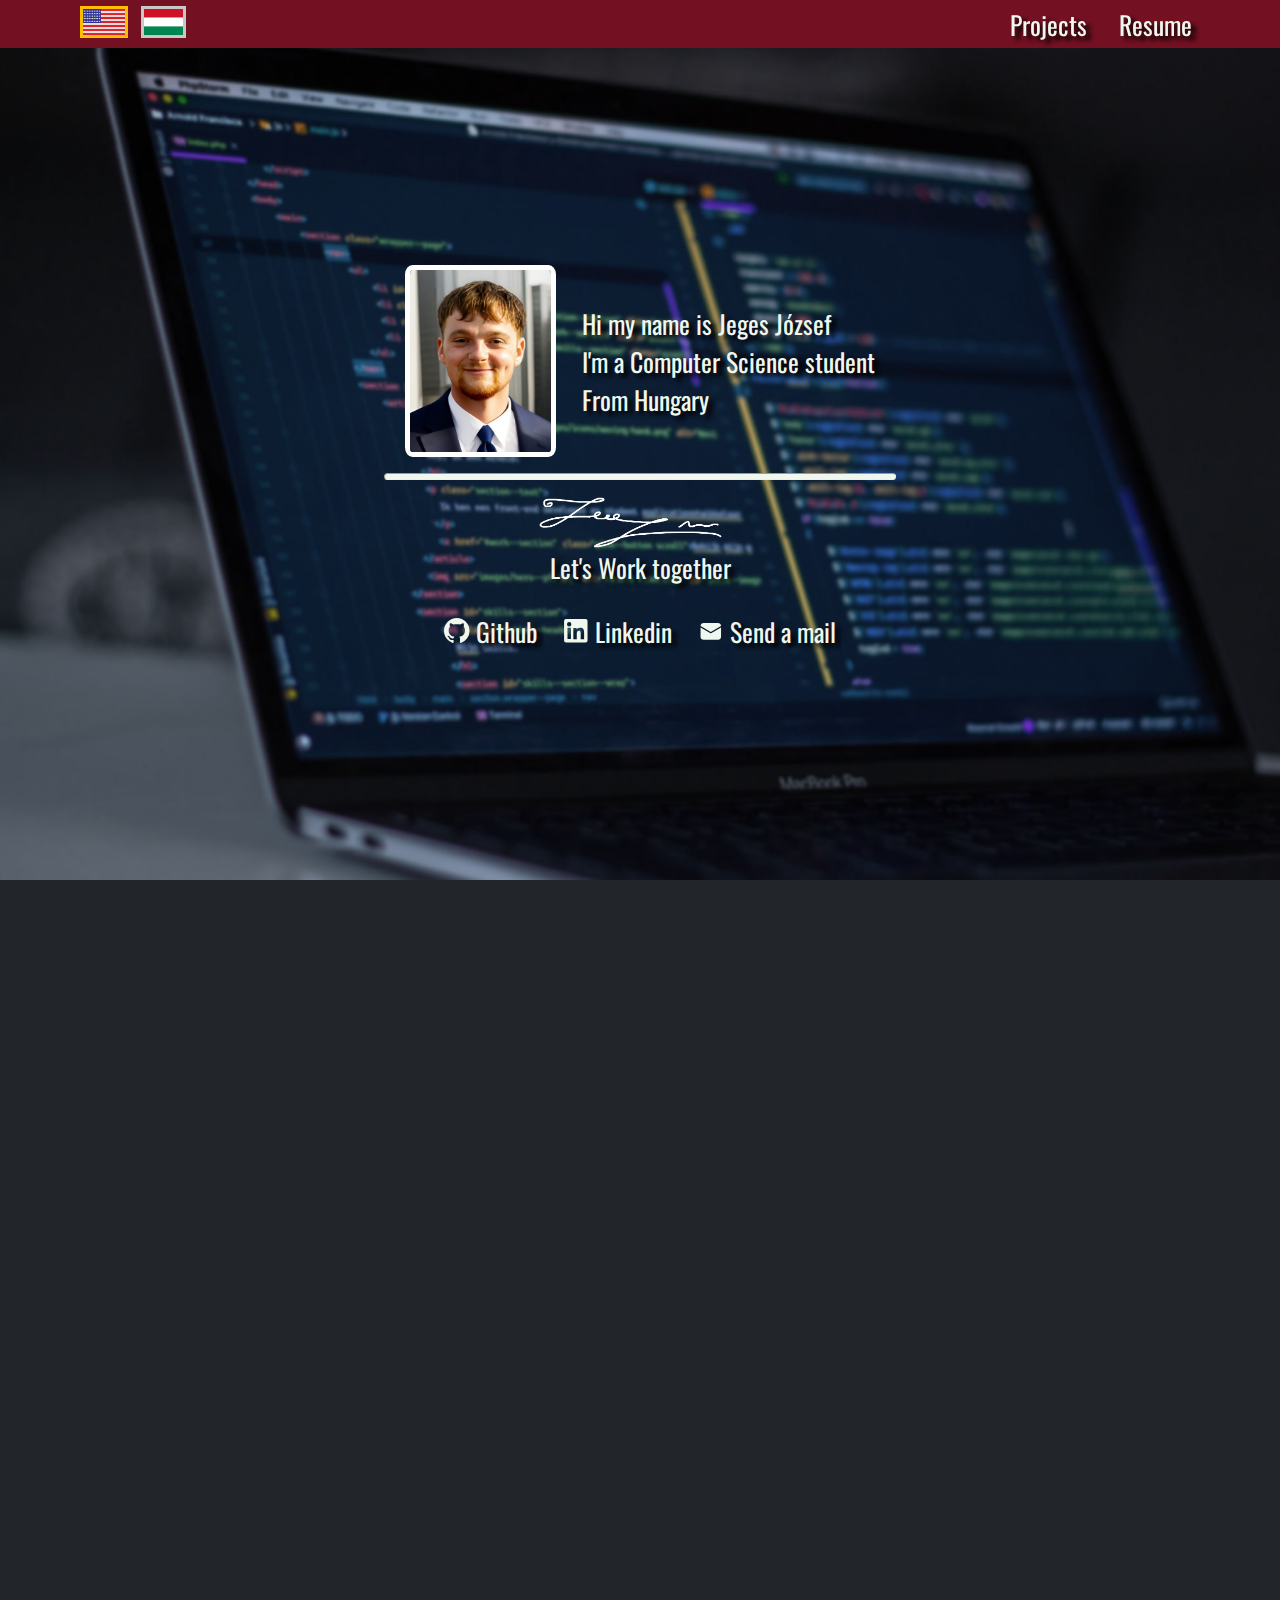
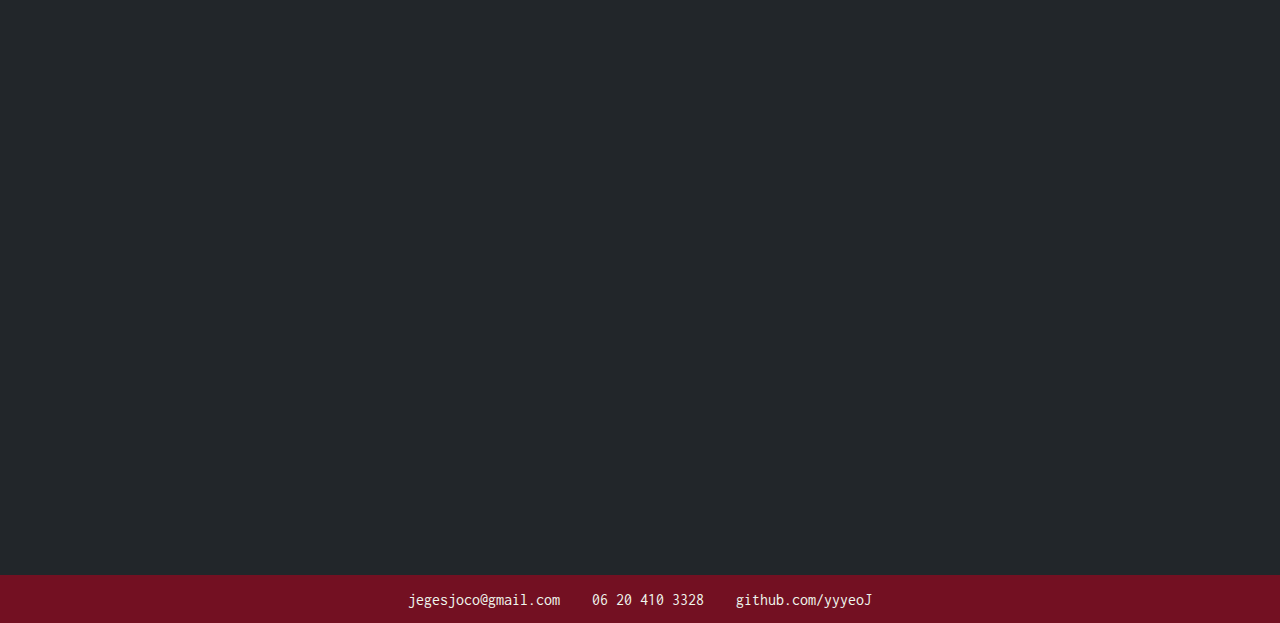
<file: index.html>
<!DOCTYPE html>
<html lang="en">
<head>
    <meta charset="UTF-8">
    <meta name="viewport" content="width=device-width, initial-scale=1.0">
    <title>Jeges József Portfolio</title>
    <link rel="stylesheet" href="/style.css">
    <link rel="icon" href="./icon.png">
    <!-- fonts -->
    <link rel="preconnect" href="https://fonts.googleapis.com">
    <link href="https://fonts.googleapis.com/css2?family=Oswald:wght@600&display=swap" rel="stylesheet"> 
    <link href="https://fonts.googleapis.com/css2?family=Inconsolata:wght@300&display=swap" rel="stylesheet">
    <!--  -->
</head>
<body>
    <!-- -------------------Navbar------------------- -->
    <div class="header">

        <div class="languages">
            <a href="#"> <img class="selectedlang" src="img/usaflag.jpg" alt=""></a>
            <a href="./index_HU.html"><img class="" src="img/hunflag.jpg" alt=""></a>
        </div>

        <div class="nav">     
            <a href="#projects"><div><p>Projects</p></div></a>
            <a href="./CV_ENG.pdf" target="_blank"><div><p>Resume</p></div></a>
        </div>

        <div class="hamburger-nav-button">
            <div class="hamburger1"></div>
            <div class="hamburger2"></div>
            <div class="hamburger3"></div>
        </div>

    </div>

    <!-- -------------------Hamburger nav menu------------------- -->
    <div class="hamburger-nav-background"></div>
    <div class="hamburger-nav">
        <a class="hamburgerlink" href="#projects"><div><p>Projects</p></div></a>
        <a class="hamburgerlink" href="./CV_ENG.pdf"><div><p>Resume</p></div></a>
    </div>

    <!-- -------------------Main container------------------- -->
    <div class="main">
        <!-- -------------------About section------------------- -->
        <div class="about">

            <div class="about-container">

                <div class="about-image"><img src="img/portrait.png" alt=""></div>
                <div class="about-text">
                    <p>Hi my name is Jeges József</p>
                    <p>I'm a Computer Science student</p>
                    <p>From Hungary</p>
                </div>

            </div>
            

            <div class="contact-me">
                <hr>
                <img class="signature" src="./img/signature-white.png" alt="">
                <p>Let's Work together</p>
                <div class="contacts">

                    <div class="contact transitionDelay">
                        <svg xmlns="http://www.w3.org/2000/svg" xmlns:xlink="http://www.w3.org/1999/xlink" aria-hidden="true" role="img" width="1em" height="1em" preserveAspectRatio="xMidYMid meet" viewBox="0 0 24 24"><g fill="none"><path fill-rule="evenodd" clip-rule="evenodd" d="M12 0C5.37 0 0 5.37 0 12c0 5.31 3.435 9.795 8.205 11.385c.6.105.825-.255.825-.57c0-.285-.015-1.23-.015-2.235c-3.015.555-3.795-.735-4.035-1.41c-.135-.345-.72-1.41-1.23-1.695c-.42-.225-1.02-.78-.015-.795c.945-.015 1.62.87 1.845 1.23c1.08 1.815 2.805 1.305 3.495.99c.105-.78.42-1.305.765-1.605c-2.67-.3-5.46-1.335-5.46-5.925c0-1.305.465-2.385 1.23-3.225c-.12-.3-.54-1.53.12-3.18c0 0 1.005-.315 3.3 1.23c.96-.27 1.98-.405 3-.405s2.04.135 3 .405c2.295-1.56 3.3-1.23 3.3-1.23c.66 1.65.24 2.88.12 3.18c.765.84 1.23 1.905 1.23 3.225c0 4.605-2.805 5.625-5.475 5.925c.435.375.81 1.095.81 2.22c0 1.605-.015 2.895-.015 3.3c0 .315.225.69.825.57A12.02 12.02 0 0 0 24 12c0-6.63-5.37-12-12-12z" fill="currentColor"/></g></svg>
                        <p><a target="_blank" href="https://github.com/yyyeoJ">Github</a></p>
                    </div>

                    <div class="contact transitionDelay">
                        <svg xmlns="http://www.w3.org/2000/svg" xmlns:xlink="http://www.w3.org/1999/xlink" aria-hidden="true" role="img" width="1em" height="1em" preserveAspectRatio="xMidYMid meet" viewBox="0 0 24 24"><g fill="none"><path fill-rule="evenodd" clip-rule="evenodd" d="M1 2.838A1.838 1.838 0 0 1 2.838 1H21.16A1.837 1.837 0 0 1 23 2.838V21.16A1.838 1.838 0 0 1 21.161 23H2.838A1.838 1.838 0 0 1 1 21.161V2.838zm8.708 6.55h2.979v1.496c.43-.86 1.53-1.634 3.183-1.634c3.169 0 3.92 1.713 3.92 4.856v5.822h-3.207v-5.106c0-1.79-.43-2.8-1.522-2.8c-1.515 0-2.145 1.089-2.145 2.8v5.106H9.708V9.388zm-5.5 10.403h3.208V9.25H4.208v10.54zM7.875 5.812a2.063 2.063 0 1 1-4.125 0a2.063 2.063 0 0 1 4.125 0z" fill="currentColor"/></g></svg>
                        <p><a target="_blank" href="https://www.linkedin.com/in/jozsefjeges/">Linkedin</a></p>
                    </div>

                    <div class="contact transitionDelay">
                        <svg xmlns="http://www.w3.org/2000/svg" xmlns:xlink="http://www.w3.org/1999/xlink" aria-hidden="true" role="img" width="1em" height="1em" preserveAspectRatio="xMidYMid meet" viewBox="0 0 20 20"><g fill="none"><path d="M18 7.373V14.5a2.5 2.5 0 0 1-2.5 2.5h-11A2.5 2.5 0 0 1 2 14.5V7.373l7.746 4.558a.5.5 0 0 0 .508 0L18 7.373zM15.5 4a2.5 2.5 0 0 1 2.485 2.223L10 10.92L2.015 6.223A2.5 2.5 0 0 1 4.5 4h11z" fill="currentColor"/></g></svg>
                        <p><a href="mailto:jegesjoco@gmail.com" target="_blank">Send a mail</a></p>
                    </div>
            </div>
        </div>
    </div>
        <!-- -------------------Projects section------------------- -->
        
        <div id="projects" class="projects">
            <div class="title">
                <h2>These are some of my projects</h2>
                <hr>
            </div>

            <div class="project-container">

                <div class="row">
                    
                    <div class="project" style="background-image: url(../img/bombasztik.png)">
                        <div class="project-buttons">
                            <p>BombasztIK</p>
                            <button class="viewproject">
                                <svg xmlns="http://www.w3.org/2000/svg" xmlns:xlink="http://www.w3.org/1999/xlink" aria-hidden="true" role="img" width="1em" height="1em" preserveAspectRatio="xMidYMid meet" viewBox="0 0 16 16"><g fill="currentColor"><path d="M10.5 8a2.5 2.5 0 1 1-5 0a2.5 2.5 0 0 1 5 0z"/><path d="M0 8s3-5.5 8-5.5S16 8 16 8s-3 5.5-8 5.5S0 8 0 8zm8 3.5a3.5 3.5 0 1 0 0-7a3.5 3.5 0 0 0 0 7z"/></g></svg>
                                View Project</a>
                            </button>
                        </div>

                        <div class="modal-background">
                            <div class="modal">
                                <button class="exit">
                                    <svg xmlns="http://www.w3.org/2000/svg" xmlns:xlink="http://www.w3.org/1999/xlink" aria-hidden="true" role="img" width="1em" height="1em" preserveAspectRatio="xMidYMid meet" viewBox="0 0 1024 1024"><path fill="currentColor" d="M195.2 195.2a64 64 0 0 1 90.496 0L512 421.504L738.304 195.2a64 64 0 0 1 90.496 90.496L602.496 512L828.8 738.304a64 64 0 0 1-90.496 90.496L512 602.496L285.696 828.8a64 64 0 0 1-90.496-90.496L421.504 512L195.2 285.696a64 64 0 0 1 0-90.496z"/></svg>
                                </button>
                                <div class="modal-image"><img src="img/bombasztik.png" alt=""></div>
                                <div class="modal-info">
                                    <h3>Project</h3>
                                    <h2>BombasztIK</h2>
                                    <div class="modal-technologies">
                                        <div>OOP</div>
                                        <div>Java</div>
                                        <div>Maven</div>
                                        <div>Git</div>
                                        <div>Aseprite</div>
                                
                                    </div>
                                    <h3>About</h3>
                                    <div class="modal-about">
                                        <p>
                                            This is a competetive local multiplayer version of the classic game Bomberman with 2 or 3 players.<br>
                                            <u><br>What I've learned:</u><br>
                                            • Software development in a team using the Agile method<br>
                                            • Using GitLab<br>
                                            • Unit testing and Ci/Cd<br>
                                            • Developing java gui apps<br>
                                            • Object oriented programming<br>
                                        </p>
                                    </div>
                                    <div class="modal-buttons">
                                        <button>
                                            <a href="https://www.youtube.com/watch?v=anXkjze8GMQ" target="_blank">
                                                <svg xmlns="http://www.w3.org/2000/svg" xmlns:xlink="http://www.w3.org/1999/xlink" aria-hidden="true" role="img" width="1em" height="1em" preserveAspectRatio="xMidYMid meet" viewBox="0 0 16 16"><g fill="currentColor"><path d="M10.5 8a2.5 2.5 0 1 1-5 0a2.5 2.5 0 0 1 5 0z"/><path d="M0 8s3-5.5 8-5.5S16 8 16 8s-3 5.5-8 5.5S0 8 0 8zm8 3.5a3.5 3.5 0 1 0 0-7a3.5 3.5 0 0 0 0 7z"/></g></svg>
                                                Demo
                                            </a>
                                        </button>
                                        <button>
                                                <a href="https://github.com/yyyeoJ/bombasztik" target="_blank">
                                                    <svg xmlns="http://www.w3.org/2000/svg" xmlns:xlink="http://www.w3.org/1999/xlink" aria-hidden="true" role="img" width="1em" height="1em" preserveAspectRatio="xMidYMid meet" viewBox="0 0 20 20"><path d="M5.719 14.75a.997.997 0 0 1-.664-.252L-.005 10l5.341-4.748a1 1 0 0 1 1.328 1.495L3.005 10l3.378 3.002a1 1 0 0 1-.664 1.748zm8.945-.002L20.005 10l-5.06-4.498a.999.999 0 1 0-1.328 1.495L16.995 10l-3.659 3.252a1 1 0 0 0 1.328 1.496zm-4.678 1.417l2-12a1 1 0 1 0-1.972-.329l-2 12a1 1 0 1 0 1.972.329z" fill="currentColor"/></svg>
                                                    Code
                                                </a>
                                        </button>
                                    </div>
                                </div>
                                </div>
                        </div>
                    </div>

                    <div class="project" style="background-image: url(../img/mealspiration.png)">
                        <div class="project-buttons">
                            <p>MealSpiration</p>
                            <button class="viewproject">
                                <svg xmlns="http://www.w3.org/2000/svg" xmlns:xlink="http://www.w3.org/1999/xlink" aria-hidden="true" role="img" width="1em" height="1em" preserveAspectRatio="xMidYMid meet" viewBox="0 0 16 16"><g fill="currentColor"><path d="M10.5 8a2.5 2.5 0 1 1-5 0a2.5 2.5 0 0 1 5 0z"/><path d="M0 8s3-5.5 8-5.5S16 8 16 8s-3 5.5-8 5.5S0 8 0 8zm8 3.5a3.5 3.5 0 1 0 0-7a3.5 3.5 0 0 0 0 7z"/></g></svg>
                                    View Project</a>
                                
                            </button>
                        </div>

                        <div class="modal-background">
                            <div class="modal">
                                <button class="exit">
                                    <svg xmlns="http://www.w3.org/2000/svg" xmlns:xlink="http://www.w3.org/1999/xlink" aria-hidden="true" role="img" width="1em" height="1em" preserveAspectRatio="xMidYMid meet" viewBox="0 0 1024 1024"><path fill="currentColor" d="M195.2 195.2a64 64 0 0 1 90.496 0L512 421.504L738.304 195.2a64 64 0 0 1 90.496 90.496L602.496 512L828.8 738.304a64 64 0 0 1-90.496 90.496L512 602.496L285.696 828.8a64 64 0 0 1-90.496-90.496L421.504 512L195.2 285.696a64 64 0 0 1 0-90.496z"/></svg>
                                </button>
                                <div class="modal-image"><img src="img/mealspiration.png" alt=""></div>
                                <div class="modal-info">
                                    <h3>Project</h3>
                                    <h2>MealSpiration</h2>
                                    <div class="modal-technologies">
                                        <div>React</div>
                                        <div>Tailwind</div>
                                        <div>Responsive</div>
                                        <div>API</div>
                                
                                    </div>
                                    <h3>About</h3>
                                    <div class="modal-about">
                                        <p>
                                            MealSpiration is a recipe finding app. <br>
                                            It uses a public api to fetch the data, so it is limited <br>
                                            When loaded, it shows random recipes, but you can search for specific ones. <br>
                                            You can filter based on meal type, diet, and allergenics<br>
                                            <u><br>What I've learned:</u><br>
                                            • Using APIs to fetch specific data<br>
                                            • Manipulate the JSON data given by the API <br>
                                            • representing the desired data in functional React components<br>
                                        </p>
                                    </div>
                                    <div class="modal-buttons">
                                        <button>
                                            <a href="https://yyyeojmealspiration.netlify.app" target="_blank">
                                                <svg xmlns="http://www.w3.org/2000/svg" xmlns:xlink="http://www.w3.org/1999/xlink" aria-hidden="true" role="img" width="1em" height="1em" preserveAspectRatio="xMidYMid meet" viewBox="0 0 16 16"><g fill="currentColor"><path d="M10.5 8a2.5 2.5 0 1 1-5 0a2.5 2.5 0 0 1 5 0z"/><path d="M0 8s3-5.5 8-5.5S16 8 16 8s-3 5.5-8 5.5S0 8 0 8zm8 3.5a3.5 3.5 0 1 0 0-7a3.5 3.5 0 0 0 0 7z"/></g></svg>
                                                Demo
                                            </a>
                                            </button>
                                        <button>
                                            <a href="https://github.com/yyyeoJ/mealspiration" target="_blank">
                                                <svg xmlns="http://www.w3.org/2000/svg" xmlns:xlink="http://www.w3.org/1999/xlink" aria-hidden="true" role="img" width="1em" height="1em" preserveAspectRatio="xMidYMid meet" viewBox="0 0 20 20"><path d="M5.719 14.75a.997.997 0 0 1-.664-.252L-.005 10l5.341-4.748a1 1 0 0 1 1.328 1.495L3.005 10l3.378 3.002a1 1 0 0 1-.664 1.748zm8.945-.002L20.005 10l-5.06-4.498a.999.999 0 1 0-1.328 1.495L16.995 10l-3.659 3.252a1 1 0 0 0 1.328 1.496zm-4.678 1.417l2-12a1 1 0 1 0-1.972-.329l-2 12a1 1 0 1 0 1.972.329z" fill="currentColor"/></svg>
                                                Code
                                            </a>
                                            </button>
                                    </div>
                                </div>
                                </div>
                        </div>





                    </div>
                    
                </div>

                <div class="row">

                    <div class="project" style="background-image: url(../img/vinillio.png)">
                        <div class="project-buttons">
                            <p>Vinillio</p>
                            <button class="viewproject">
                                <svg xmlns="http://www.w3.org/2000/svg" xmlns:xlink="http://www.w3.org/1999/xlink" aria-hidden="true" role="img" width="1em" height="1em" preserveAspectRatio="xMidYMid meet" viewBox="0 0 16 16"><g fill="currentColor"><path d="M10.5 8a2.5 2.5 0 1 1-5 0a2.5 2.5 0 0 1 5 0z"/><path d="M0 8s3-5.5 8-5.5S16 8 16 8s-3 5.5-8 5.5S0 8 0 8zm8 3.5a3.5 3.5 0 1 0 0-7a3.5 3.5 0 0 0 0 7z"/></g></svg>
                                    View Project</a>
                                
                            </button>
                        </div>

                        <div class="modal-background">
                            <div class="modal">
                                <button class="exit">
                                    <svg xmlns="http://www.w3.org/2000/svg" xmlns:xlink="http://www.w3.org/1999/xlink" aria-hidden="true" role="img" width="1em" height="1em" preserveAspectRatio="xMidYMid meet" viewBox="0 0 1024 1024"><path fill="currentColor" d="M195.2 195.2a64 64 0 0 1 90.496 0L512 421.504L738.304 195.2a64 64 0 0 1 90.496 90.496L602.496 512L828.8 738.304a64 64 0 0 1-90.496 90.496L512 602.496L285.696 828.8a64 64 0 0 1-90.496-90.496L421.504 512L195.2 285.696a64 64 0 0 1 0-90.496z"/></svg>
                                </button>
                                <div class="modal-image"><img src="img/vinillio.png" alt=""></div>
                                <div class="modal-info">
                                    <h3>Project</h3>
                                    <h2>Vinillio</h2>
                                    <div class="modal-technologies">
                                        <div>React</div>
                                        <div>Tailwind</div>
                                        <div>Responsive</div>
                                    </div>
                                    <h3>About</h3>
                                    <div class="modal-about">
                                        <p>
                                            Vinillio is an imaaginary music streaming service <br>
                                            This is a landing page for it <br>
                                            <u><br>What I've learned:</u><br>
                                            • Using reusable React components and Tailwind <br>
                                            • Optimizing performance due to complex animations and gifs <br>
                                        </p>
                                    </div>
                                    <div class="modal-buttons">
                                        
                                        <button>
                                            <a href="https://yyyeojreactlandingpage.netlify.app" target="_blank">
                                                <svg xmlns="http://www.w3.org/2000/svg" xmlns:xlink="http://www.w3.org/1999/xlink" aria-hidden="true" role="img" width="1em" height="1em" preserveAspectRatio="xMidYMid meet" viewBox="0 0 16 16"><g fill="currentColor"><path d="M10.5 8a2.5 2.5 0 1 1-5 0a2.5 2.5 0 0 1 5 0z"/><path d="M0 8s3-5.5 8-5.5S16 8 16 8s-3 5.5-8 5.5S0 8 0 8zm8 3.5a3.5 3.5 0 1 0 0-7a3.5 3.5 0 0 0 0 7z"/></g></svg>
                                                Demo
                                            </a>
                                            </button>
                                        <button>
                                            <a href="https://github.com/yyyeoJ/viniliolanding" target="_blank">
                                                <svg xmlns="http://www.w3.org/2000/svg" xmlns:xlink="http://www.w3.org/1999/xlink" aria-hidden="true" role="img" width="1em" height="1em" preserveAspectRatio="xMidYMid meet" viewBox="0 0 20 20"><path d="M5.719 14.75a.997.997 0 0 1-.664-.252L-.005 10l5.341-4.748a1 1 0 0 1 1.328 1.495L3.005 10l3.378 3.002a1 1 0 0 1-.664 1.748zm8.945-.002L20.005 10l-5.06-4.498a.999.999 0 1 0-1.328 1.495L16.995 10l-3.659 3.252a1 1 0 0 0 1.328 1.496zm-4.678 1.417l2-12a1 1 0 1 0-1.972-.329l-2 12a1 1 0 1 0 1.972.329z" fill="currentColor"/></svg>
                                                Code
                                            </a>
                                            </button>
                                    </div>
                                </div>
                                </div>
                        </div>



                    </div>
                    
                    <div class="project" style="background-image: url(../img/snake.png)">
                        <div class="project-buttons">
                            <p>Snake game</p>
                            <button class="viewproject">
                                <svg xmlns="http://www.w3.org/2000/svg" xmlns:xlink="http://www.w3.org/1999/xlink" aria-hidden="true" role="img" width="1em" height="1em" preserveAspectRatio="xMidYMid meet" viewBox="0 0 16 16"><g fill="currentColor"><path d="M10.5 8a2.5 2.5 0 1 1-5 0a2.5 2.5 0 0 1 5 0z"/><path d="M0 8s3-5.5 8-5.5S16 8 16 8s-3 5.5-8 5.5S0 8 0 8zm8 3.5a3.5 3.5 0 1 0 0-7a3.5 3.5 0 0 0 0 7z"/></g></svg>
                                View Project</a>
                            </button>
                        </div>

                        <div class="modal-background">
                            <div class="modal">
                                <button class="exit">
                                    <svg xmlns="http://www.w3.org/2000/svg" xmlns:xlink="http://www.w3.org/1999/xlink" aria-hidden="true" role="img" width="1em" height="1em" preserveAspectRatio="xMidYMid meet" viewBox="0 0 1024 1024"><path fill="currentColor" d="M195.2 195.2a64 64 0 0 1 90.496 0L512 421.504L738.304 195.2a64 64 0 0 1 90.496 90.496L602.496 512L828.8 738.304a64 64 0 0 1-90.496 90.496L512 602.496L285.696 828.8a64 64 0 0 1-90.496-90.496L421.504 512L195.2 285.696a64 64 0 0 1 0-90.496z"/></svg>
                                </button>
                                <div class="modal-image"><img src="img/snake.png" alt=""></div>
                                <div class="modal-info">
                                    <h3>Project</h3>
                                    <h2>Snake game</h2>
                                    <div class="modal-technologies">
                                        <div>Html</div>
                                        <div>Css</div>
                                        <div>Sass</div>
                                        <div>Javascript</div>
                                        <div>Responsive</div>
                                
                                    </div>
                                    <h3>About</h3>
                                    <div class="modal-about">
                                        <p>
                                            It's a simple snake game with a classic design representing the original nokia 3310 version <br>
                                            <u><br>What I've learned:</u><br>
                                            • Game logic, game loop <br>
                                            • Html canvas <br>
                                            • Responsive design, controls for mobile <br>
                                            • Local storage for each difficulty's highscore <br>
                                        </p>
                                    </div>
                                    <div class="modal-buttons">
                                        <button>
                                            <a href="https://yyyeojsnake.netlify.app/" target="_blank">
                                                <svg xmlns="http://www.w3.org/2000/svg" xmlns:xlink="http://www.w3.org/1999/xlink" aria-hidden="true" role="img" width="1em" height="1em" preserveAspectRatio="xMidYMid meet" viewBox="0 0 16 16"><g fill="currentColor"><path d="M10.5 8a2.5 2.5 0 1 1-5 0a2.5 2.5 0 0 1 5 0z"/><path d="M0 8s3-5.5 8-5.5S16 8 16 8s-3 5.5-8 5.5S0 8 0 8zm8 3.5a3.5 3.5 0 1 0 0-7a3.5 3.5 0 0 0 0 7z"/></g></svg>
                                                Demo
                                            </a>
                                            </button>
                                        <button>
                                            <a href="https://github.com/yyyeoJ/Snake-js" target="_blank">
                                                <svg xmlns="http://www.w3.org/2000/svg" xmlns:xlink="http://www.w3.org/1999/xlink" aria-hidden="true" role="img" width="1em" height="1em" preserveAspectRatio="xMidYMid meet" viewBox="0 0 20 20"><path d="M5.719 14.75a.997.997 0 0 1-.664-.252L-.005 10l5.341-4.748a1 1 0 0 1 1.328 1.495L3.005 10l3.378 3.002a1 1 0 0 1-.664 1.748zm8.945-.002L20.005 10l-5.06-4.498a.999.999 0 1 0-1.328 1.495L16.995 10l-3.659 3.252a1 1 0 0 0 1.328 1.496zm-4.678 1.417l2-12a1 1 0 1 0-1.972-.329l-2 12a1 1 0 1 0 1.972.329z" fill="currentColor"/></svg>
                                                Code
                                            </a>
                                            </button>
                                    </div>
                                </div>
                                </div>
                        </div>
                    </div>

                    
                    

                    
                </div>

                <div class="row">

                    <div class="project" style="background-image: url(../img/cartographer.png)">

                        <div class="project-buttons">
                            <p>Cartographer game</p>
                            <button class="viewproject">
                                <svg xmlns="http://www.w3.org/2000/svg" xmlns:xlink="http://www.w3.org/1999/xlink" aria-hidden="true" role="img" width="1em" height="1em" preserveAspectRatio="xMidYMid meet" viewBox="0 0 16 16"><g fill="currentColor"><path d="M10.5 8a2.5 2.5 0 1 1-5 0a2.5 2.5 0 0 1 5 0z"/><path d="M0 8s3-5.5 8-5.5S16 8 16 8s-3 5.5-8 5.5S0 8 0 8zm8 3.5a3.5 3.5 0 1 0 0-7a3.5 3.5 0 0 0 0 7z"/></g></svg>
                                    View Project</a>
                                
                            </button>
                        </div>

                        <div class="modal-background">
                            <div class="modal">
                                <button class="exit">
                                    <svg xmlns="http://www.w3.org/2000/svg" xmlns:xlink="http://www.w3.org/1999/xlink" aria-hidden="true" role="img" width="1em" height="1em" preserveAspectRatio="xMidYMid meet" viewBox="0 0 1024 1024"><path fill="currentColor" d="M195.2 195.2a64 64 0 0 1 90.496 0L512 421.504L738.304 195.2a64 64 0 0 1 90.496 90.496L602.496 512L828.8 738.304a64 64 0 0 1-90.496 90.496L512 602.496L285.696 828.8a64 64 0 0 1-90.496-90.496L421.504 512L195.2 285.696a64 64 0 0 1 0-90.496z"/></svg>
                                </button>
                                <div class="modal-image"><img src="img/cartographer.png" alt=""></div>
                                <div class="modal-info">
                                    <h3>Project</h3>
                                    <h2>Cartographer game</h2>
                                    <div class="modal-technologies">
                                        <div>Html</div>
                                        <div>Css</div>
                                        <div>Javascript</div>
                                
                                    </div>
                                    <h3>About</h3>
                                    <div class="modal-about">
                                        <p>
                                            Its a simplified version of the board game cartographer <br>
                                            <u><br>What I've learned:</u><br>
                                            • Handling mouse input <br>
                                            • Saving complex json object to local storage <br>
                                            • Implementing complex game logic <br>
                                            • Handling and transforming matrices<br>
                                        </p>
                                    </div>
                                    <div class="modal-buttons">
                                        <button>
                                            <a href="https://yyyeoj-cartographer.netlify.app/" target="_blank">
                                                <svg xmlns="http://www.w3.org/2000/svg" xmlns:xlink="http://www.w3.org/1999/xlink" aria-hidden="true" role="img" width="1em" height="1em" preserveAspectRatio="xMidYMid meet" viewBox="0 0 16 16"><g fill="currentColor"><path d="M10.5 8a2.5 2.5 0 1 1-5 0a2.5 2.5 0 0 1 5 0z"/><path d="M0 8s3-5.5 8-5.5S16 8 16 8s-3 5.5-8 5.5S0 8 0 8zm8 3.5a3.5 3.5 0 1 0 0-7a3.5 3.5 0 0 0 0 7z"/></g></svg>
                                                Demo
                                            </a>
                                            </button>
                                        <button>
                                            <a href="https://github.com/yyyeoJ/cartographer" target="_blank">
                                                <svg xmlns="http://www.w3.org/2000/svg" xmlns:xlink="http://www.w3.org/1999/xlink" aria-hidden="true" role="img" width="1em" height="1em" preserveAspectRatio="xMidYMid meet" viewBox="0 0 20 20"><path d="M5.719 14.75a.997.997 0 0 1-.664-.252L-.005 10l5.341-4.748a1 1 0 0 1 1.328 1.495L3.005 10l3.378 3.002a1 1 0 0 1-.664 1.748zm8.945-.002L20.005 10l-5.06-4.498a.999.999 0 1 0-1.328 1.495L16.995 10l-3.659 3.252a1 1 0 0 0 1.328 1.496zm-4.678 1.417l2-12a1 1 0 1 0-1.972-.329l-2 12a1 1 0 1 0 1.972.329z" fill="currentColor"/></svg>
                                                Code
                                            </a>
                                            </button>
                                    </div>
                                </div>
                                </div>
                        </div>






                    </div>


                    <div class="project" style="background-image: url(../img/gusteaus.png)">
                        <div class="project-buttons">
                            <p>Gusteau's</p>
                            <button class="viewproject">
                                <svg xmlns="http://www.w3.org/2000/svg" xmlns:xlink="http://www.w3.org/1999/xlink" aria-hidden="true" role="img" width="1em" height="1em" preserveAspectRatio="xMidYMid meet" viewBox="0 0 16 16"><g fill="currentColor"><path d="M10.5 8a2.5 2.5 0 1 1-5 0a2.5 2.5 0 0 1 5 0z"/><path d="M0 8s3-5.5 8-5.5S16 8 16 8s-3 5.5-8 5.5S0 8 0 8zm8 3.5a3.5 3.5 0 1 0 0-7a3.5 3.5 0 0 0 0 7z"/></g></svg>
                                    View Project</a>
                                
                            </button>
                        </div>

                        <div class="modal-background">
                            <div class="modal">
                                <button class="exit">
                                    <svg xmlns="http://www.w3.org/2000/svg" xmlns:xlink="http://www.w3.org/1999/xlink" aria-hidden="true" role="img" width="1em" height="1em" preserveAspectRatio="xMidYMid meet" viewBox="0 0 1024 1024"><path fill="currentColor" d="M195.2 195.2a64 64 0 0 1 90.496 0L512 421.504L738.304 195.2a64 64 0 0 1 90.496 90.496L602.496 512L828.8 738.304a64 64 0 0 1-90.496 90.496L512 602.496L285.696 828.8a64 64 0 0 1-90.496-90.496L421.504 512L195.2 285.696a64 64 0 0 1 0-90.496z"/></svg>
                                </button>
                                <div class="modal-image"><img src="img/gusteaus.png" alt=""></div>
                                <div class="modal-info">
                                    <h3>Project</h3>
                                    <h2>Gusteau's</h2>
                                    <div class="modal-technologies">
                                        <div>HTML</div>
                                        <div>CSS</div>
                                        <div>Javascript</div>
                                        <div>Responsive</div>
                                        <div>Accessibility</div>
                                
                                    </div>
                                    <h3>About</h3>
                                    <div class="modal-about">
                                        <p>
                                            This is a landing page for the Gusteau's restaurant from the movie Ratatouille <br>
                                            The main focus with this project was web development best practices<br> 
                                            and Accessibility features
                                            <u><br>What I've learned:</u><br>
                                            • Web development best practices<br>
                                            • Html, XHtml and Css validation<br>
                                            • Accessiblity on the web<br>
                                
                                        </p>
                                    </div>
                                    <div class="modal-buttons">
                                        <button>
                                            <a href="https://f49s0k-gusteaus.netlify.app/" target="_blank">
                                                <svg xmlns="http://www.w3.org/2000/svg" xmlns:xlink="http://www.w3.org/1999/xlink" aria-hidden="true" role="img" width="1em" height="1em" preserveAspectRatio="xMidYMid meet" viewBox="0 0 16 16"><g fill="currentColor"><path d="M10.5 8a2.5 2.5 0 1 1-5 0a2.5 2.5 0 0 1 5 0z"/><path d="M0 8s3-5.5 8-5.5S16 8 16 8s-3 5.5-8 5.5S0 8 0 8zm8 3.5a3.5 3.5 0 1 0 0-7a3.5 3.5 0 0 0 0 7z"/></g></svg>
                                                Demo
                                            </a>
                                            </button>
                                        <button>
                                            <a href="https://github.com/yyyeoJ/Gusteaus" target="_blank">
                                                <svg xmlns="http://www.w3.org/2000/svg" xmlns:xlink="http://www.w3.org/1999/xlink" aria-hidden="true" role="img" width="1em" height="1em" preserveAspectRatio="xMidYMid meet" viewBox="0 0 20 20"><path d="M5.719 14.75a.997.997 0 0 1-.664-.252L-.005 10l5.341-4.748a1 1 0 0 1 1.328 1.495L3.005 10l3.378 3.002a1 1 0 0 1-.664 1.748zm8.945-.002L20.005 10l-5.06-4.498a.999.999 0 1 0-1.328 1.495L16.995 10l-3.659 3.252a1 1 0 0 0 1.328 1.496zm-4.678 1.417l2-12a1 1 0 1 0-1.972-.329l-2 12a1 1 0 1 0 1.972.329z" fill="currentColor"/></svg>
                                                Code
                                            </a>
                                            </button>
                                    </div>
                                </div>
                                </div>
                        </div>

                    </div>
                </div>

                <div class="row">

                    <div class="project" style="background-image: url(../img/crimes.png)">

                        <div class="project-buttons">
                            <p>San Francisco Crimes</p>
                            <button class="viewproject">
                                <svg xmlns="http://www.w3.org/2000/svg" xmlns:xlink="http://www.w3.org/1999/xlink" aria-hidden="true" role="img" width="1em" height="1em" preserveAspectRatio="xMidYMid meet" viewBox="0 0 16 16"><g fill="currentColor"><path d="M10.5 8a2.5 2.5 0 1 1-5 0a2.5 2.5 0 0 1 5 0z"/><path d="M0 8s3-5.5 8-5.5S16 8 16 8s-3 5.5-8 5.5S0 8 0 8zm8 3.5a3.5 3.5 0 1 0 0-7a3.5 3.5 0 0 0 0 7z"/></g></svg>
                                    View Project</a>
                                
                            </button>
                        </div>

                        <div class="modal-background">
                            <div class="modal">
                                <button class="exit">
                                    <svg xmlns="http://www.w3.org/2000/svg" xmlns:xlink="http://www.w3.org/1999/xlink" aria-hidden="true" role="img" width="1em" height="1em" preserveAspectRatio="xMidYMid meet" viewBox="0 0 1024 1024"><path fill="currentColor" d="M195.2 195.2a64 64 0 0 1 90.496 0L512 421.504L738.304 195.2a64 64 0 0 1 90.496 90.496L602.496 512L828.8 738.304a64 64 0 0 1-90.496 90.496L512 602.496L285.696 828.8a64 64 0 0 1-90.496-90.496L421.504 512L195.2 285.696a64 64 0 0 1 0-90.496z"/></svg>
                                </button>
                                <div class="modal-image"><img src="img/crimes.png" alt=""></div>
                                <div class="modal-info">
                                    <h3>Project</h3>
                                    <h2>San Francisco Crimes</h2>
                                    <div class="modal-technologies">
                                        <div>Python</div>
                                        <div>Data science</div>
                                        <div>Numpy</div>
                                        <div>Pandas</div>
                                        <div>Matplotlib</div>
                                        <div>Folium</div>
                                
                                    </div>
                                    <h3>About</h3>
                                    <div class="modal-about">
                                        <p>
                                            This is a project from a data science course from ELTE in collaboration with Cisco, <br>
                                            Where we analyzed and displayed data from crimes committed in San Francisco 2014.
                                            <u><br>What I've learned:</u><br>
                                            • Refreshed my Python knowledge <br>
                                            • Use data science libraries for python <br>
                                            • Display graphs from loaded data <br>
                                        </p>
                                    </div>
                                    <div class="modal-buttons">
                                        <button>
                                            <a href="https://sanfranciscocrimes.netlify.app/" target="_blank">
                                                <svg xmlns="http://www.w3.org/2000/svg" xmlns:xlink="http://www.w3.org/1999/xlink" aria-hidden="true" role="img" width="1em" height="1em" preserveAspectRatio="xMidYMid meet" viewBox="0 0 16 16"><g fill="currentColor"><path d="M10.5 8a2.5 2.5 0 1 1-5 0a2.5 2.5 0 0 1 5 0z"/><path d="M0 8s3-5.5 8-5.5S16 8 16 8s-3 5.5-8 5.5S0 8 0 8zm8 3.5a3.5 3.5 0 1 0 0-7a3.5 3.5 0 0 0 0 7z"/></g></svg>
                                                Demo
                                            </a>
                                            </button>
                                        <button>
                                            <a href="https://github.com/yyyeoJ/San-franCISCO-crimes-" target="_blank">
                                                <svg xmlns="http://www.w3.org/2000/svg" xmlns:xlink="http://www.w3.org/1999/xlink" aria-hidden="true" role="img" width="1em" height="1em" preserveAspectRatio="xMidYMid meet" viewBox="0 0 20 20"><path d="M5.719 14.75a.997.997 0 0 1-.664-.252L-.005 10l5.341-4.748a1 1 0 0 1 1.328 1.495L3.005 10l3.378 3.002a1 1 0 0 1-.664 1.748zm8.945-.002L20.005 10l-5.06-4.498a.999.999 0 1 0-1.328 1.495L16.995 10l-3.659 3.252a1 1 0 0 0 1.328 1.496zm-4.678 1.417l2-12a1 1 0 1 0-1.972-.329l-2 12a1 1 0 1 0 1.972.329z" fill="currentColor"/></svg>
                                                Code
                                            </a>
                                            </button>
                                    </div>
                                </div>
                                </div>
                        </div>






                    </div>

                    <div class="project" style="background-image: url(../img/salarycalculator.png)">
                        <div class="project-buttons">
                            <p>Salary Calculator</p>
                            <button class="viewproject">
                                <svg xmlns="http://www.w3.org/2000/svg" xmlns:xlink="http://www.w3.org/1999/xlink" aria-hidden="true" role="img" width="1em" height="1em" preserveAspectRatio="xMidYMid meet" viewBox="0 0 16 16"><g fill="currentColor"><path d="M10.5 8a2.5 2.5 0 1 1-5 0a2.5 2.5 0 0 1 5 0z"/><path d="M0 8s3-5.5 8-5.5S16 8 16 8s-3 5.5-8 5.5S0 8 0 8zm8 3.5a3.5 3.5 0 1 0 0-7a3.5 3.5 0 0 0 0 7z"/></g></svg>
                                View project</a>
                            </button>
                        </div>

                        <div class="modal-background">
                            <div class="modal">
                                <button class="exit">
                                    <svg xmlns="http://www.w3.org/2000/svg" xmlns:xlink="http://www.w3.org/1999/xlink" aria-hidden="true" role="img" width="1em" height="1em" preserveAspectRatio="xMidYMid meet" viewBox="0 0 1024 1024"><path fill="currentColor" d="M195.2 195.2a64 64 0 0 1 90.496 0L512 421.504L738.304 195.2a64 64 0 0 1 90.496 90.496L602.496 512L828.8 738.304a64 64 0 0 1-90.496 90.496L512 602.496L285.696 828.8a64 64 0 0 1-90.496-90.496L421.504 512L195.2 285.696a64 64 0 0 1 0-90.496z"/></svg>
                                </button>
                                <div class="modal-image"><img src="img/salarycalculator.png" alt=""></div>
                                <div class="modal-info">
                                    <h3>Project</h3>
                                    <h2>Salary Calculator</h2>
                                    <div class="modal-technologies">
                                        <div>React</div>
                                        <div>Tailwind</div>
                                        <div>Responsive</div>
                                    </div>
                                    <h3>About</h3>
                                    <div class="modal-about">
                                        <p>
                                            This is a salary calculator web app made as an assignment for a front end web dev class in university.<br>
                                            <u><br>What I've learned:</u><br>
                                            • Creating complex React components <br>
                                            • Managing more abstract states <br>
                                        </p>
                                    </div>
                                    <div class="modal-buttons">
                                        <button>
                                            <a href="https://reactsalarycalculator.netlify.app/" target="_blank">
                                                <svg xmlns="http://www.w3.org/2000/svg" xmlns:xlink="http://www.w3.org/1999/xlink" aria-hidden="true" role="img" width="1em" height="1em" preserveAspectRatio="xMidYMid meet" viewBox="0 0 16 16"><g fill="currentColor"><path d="M10.5 8a2.5 2.5 0 1 1-5 0a2.5 2.5 0 0 1 5 0z"/><path d="M0 8s3-5.5 8-5.5S16 8 16 8s-3 5.5-8 5.5S0 8 0 8zm8 3.5a3.5 3.5 0 1 0 0-7a3.5 3.5 0 0 0 0 7z"/></g></svg>
                                                Demo
                                            </a>
                                            </button>
                                        <button>
                                            <a href="https://github.com/yyyeoJ/ReactSalaryCalculator" target="_blank">
                                                <svg xmlns="http://www.w3.org/2000/svg" xmlns:xlink="http://www.w3.org/1999/xlink" aria-hidden="true" role="img" width="1em" height="1em" preserveAspectRatio="xMidYMid meet" viewBox="0 0 20 20"><path d="M5.719 14.75a.997.997 0 0 1-.664-.252L-.005 10l5.341-4.748a1 1 0 0 1 1.328 1.495L3.005 10l3.378 3.002a1 1 0 0 1-.664 1.748zm8.945-.002L20.005 10l-5.06-4.498a.999.999 0 1 0-1.328 1.495L16.995 10l-3.659 3.252a1 1 0 0 0 1.328 1.496zm-4.678 1.417l2-12a1 1 0 1 0-1.972-.329l-2 12a1 1 0 1 0 1.972.329z" fill="currentColor"/></svg>
                                                Code
                                            </a>
                                            </button>
                                    </div>
                                </div>
                                </div>
                        </div>
                    </div>


                </div>

            </div>
            
        </div>

    <!-- -------------------Footer------------------- -->
    <div class="footer">
        <p>jegesjoco@gmail.com</p>
        <p>06 20 410 3328</p>
        <p>github.com/yyyeoJ</p>
    </div>

    <script src="/main.js"></script>
</body>
</html>
</file>
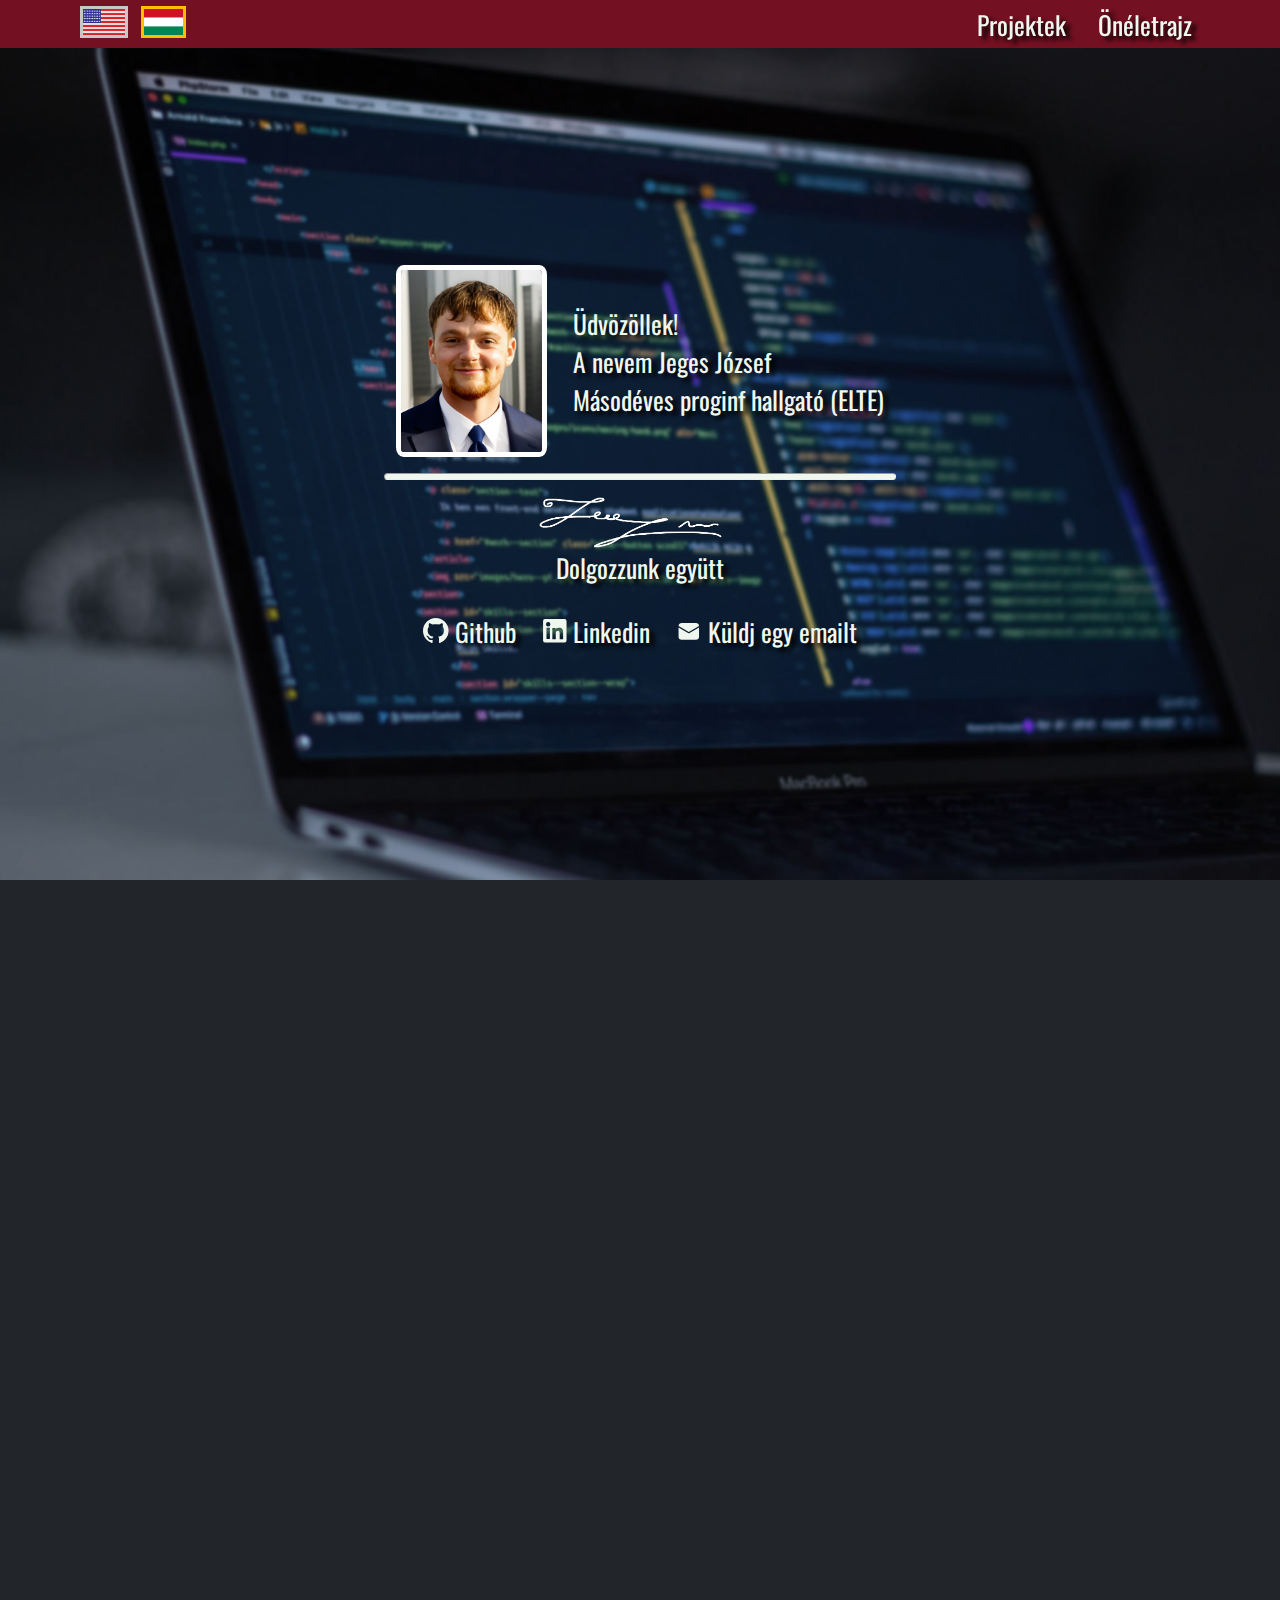
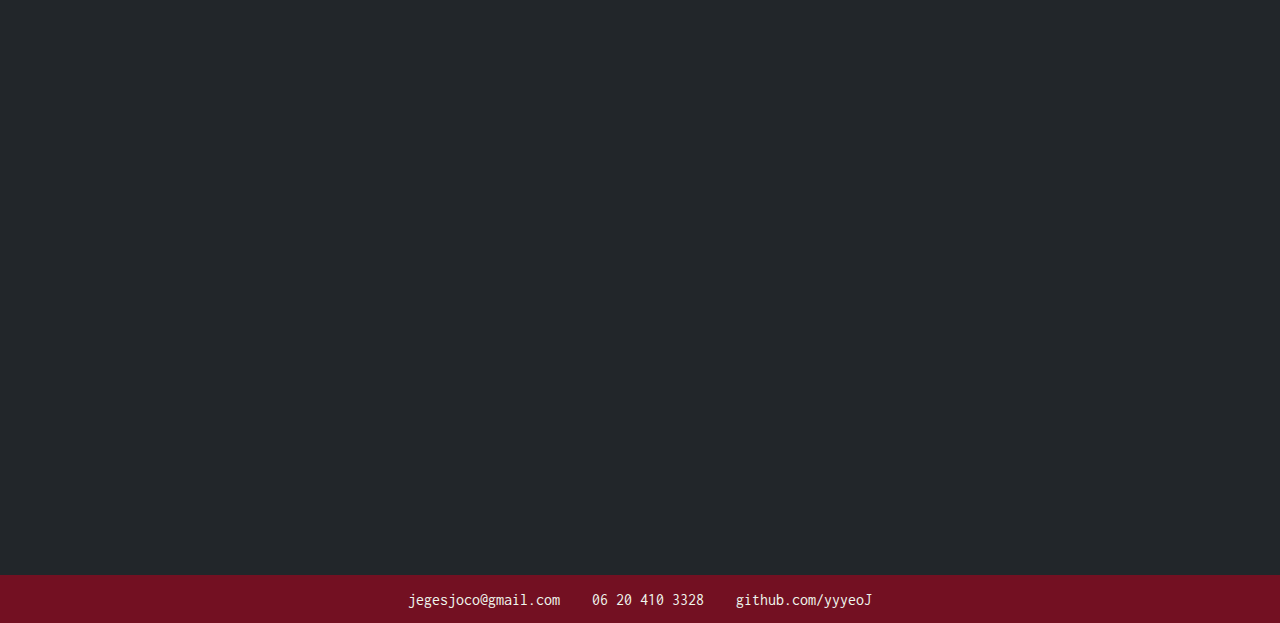
<file: index_HU.html>
<!DOCTYPE html>
<html lang="en">
<head>
    <meta charset="UTF-8">
    <meta name="viewport" content="width=device-width, initial-scale=1.0">
    <title>Jeges József Portfolio</title>
    <link rel="stylesheet" href="/style.css">
    <link rel="icon" href="./icon.png">
    <!-- fonts -->
    <link rel="preconnect" href="https://fonts.googleapis.com">
    <link href="https://fonts.googleapis.com/css2?family=Oswald:wght@600&display=swap" rel="stylesheet"> 
    <link href="https://fonts.googleapis.com/css2?family=Inconsolata:wght@300&display=swap" rel="stylesheet">
    <!--  -->
</head>
<body>
    <!-- -------------------Navbar------------------- -->
    <div class="header">

        <div class="languages">
            <a href="./index.html"> <img class="" src="img/usaflag.jpg" alt=""></a>
            <a href="#"><img class="selectedlang" src="img/hunflag.jpg" alt=""></a>
        </div>

        <div class="nav">     
            <a href="#projects"><div><p>Projektek</p></div></a>
            <a href="./CV_HU.pdf" target="_blank"><div><p>Önéletrajz</p></div></a>
        </div>

        <div class="hamburger-nav-button">
            <div class="hamburger1"></div>
            <div class="hamburger2"></div>
            <div class="hamburger3"></div>
        </div>

    </div>

    <!-- -------------------Hamburger nav menu------------------- -->
    <div class="hamburger-nav-background"></div>
    <div class="hamburger-nav">
        <a class="hamburgerlink" href="#projects"><div><p>Projektek</p></div></a>
        <a class="hamburgerlink" href="./CV_HU.pdf"><div><p>Önéletrajz</p></div></a>
    </div>

    <!-- -------------------Main container------------------- -->
    <div class="main">
        <!-- -------------------About section------------------- -->
        <div class="about">

            <div class="about-container">

                <div class="about-image"><img src="img/portrait.png" alt=""></div>
                <div class="about-text">
                    <p>Üdvözöllek!</p>
                    <p>A nevem Jeges József</p>
                    <p>Másodéves proginf hallgató (ELTE)</p>
                </div>
                
            </div>
            
           
            <div class="contact-me">
                <hr>
                <img class="signature" src="./img/signature-white.png" alt="">
                <p>Dolgozzunk együtt</p>
                
                <div class="contacts">

                    <div class="contact transitionDelay">
                        <svg xmlns="http://www.w3.org/2000/svg" xmlns:xlink="http://www.w3.org/1999/xlink" aria-hidden="true" role="img" width="1em" height="1em" preserveAspectRatio="xMidYMid meet" viewBox="0 0 24 24"><g fill="none"><path fill-rule="evenodd" clip-rule="evenodd" d="M12 0C5.37 0 0 5.37 0 12c0 5.31 3.435 9.795 8.205 11.385c.6.105.825-.255.825-.57c0-.285-.015-1.23-.015-2.235c-3.015.555-3.795-.735-4.035-1.41c-.135-.345-.72-1.41-1.23-1.695c-.42-.225-1.02-.78-.015-.795c.945-.015 1.62.87 1.845 1.23c1.08 1.815 2.805 1.305 3.495.99c.105-.78.42-1.305.765-1.605c-2.67-.3-5.46-1.335-5.46-5.925c0-1.305.465-2.385 1.23-3.225c-.12-.3-.54-1.53.12-3.18c0 0 1.005-.315 3.3 1.23c.96-.27 1.98-.405 3-.405s2.04.135 3 .405c2.295-1.56 3.3-1.23 3.3-1.23c.66 1.65.24 2.88.12 3.18c.765.84 1.23 1.905 1.23 3.225c0 4.605-2.805 5.625-5.475 5.925c.435.375.81 1.095.81 2.22c0 1.605-.015 2.895-.015 3.3c0 .315.225.69.825.57A12.02 12.02 0 0 0 24 12c0-6.63-5.37-12-12-12z" fill="currentColor"/></g></svg>
                        <p><a target="_blank" href="https://github.com/yyyeoJ">Github</a></p>
                    </div>

                    <div class="contact transitionDelay">
                        <svg xmlns="http://www.w3.org/2000/svg" xmlns:xlink="http://www.w3.org/1999/xlink" aria-hidden="true" role="img" width="1em" height="1em" preserveAspectRatio="xMidYMid meet" viewBox="0 0 24 24"><g fill="none"><path fill-rule="evenodd" clip-rule="evenodd" d="M1 2.838A1.838 1.838 0 0 1 2.838 1H21.16A1.837 1.837 0 0 1 23 2.838V21.16A1.838 1.838 0 0 1 21.161 23H2.838A1.838 1.838 0 0 1 1 21.161V2.838zm8.708 6.55h2.979v1.496c.43-.86 1.53-1.634 3.183-1.634c3.169 0 3.92 1.713 3.92 4.856v5.822h-3.207v-5.106c0-1.79-.43-2.8-1.522-2.8c-1.515 0-2.145 1.089-2.145 2.8v5.106H9.708V9.388zm-5.5 10.403h3.208V9.25H4.208v10.54zM7.875 5.812a2.063 2.063 0 1 1-4.125 0a2.063 2.063 0 0 1 4.125 0z" fill="currentColor"/></g></svg>
                        <p><a target="_blank" href="https://www.linkedin.com/in/jozsefjeges/">Linkedin</a></p>
                    </div>

                    <div class="contact transitionDelay">
                        <svg xmlns="http://www.w3.org/2000/svg" xmlns:xlink="http://www.w3.org/1999/xlink" aria-hidden="true" role="img" width="1em" height="1em" preserveAspectRatio="xMidYMid meet" viewBox="0 0 20 20"><g fill="none"><path d="M18 7.373V14.5a2.5 2.5 0 0 1-2.5 2.5h-11A2.5 2.5 0 0 1 2 14.5V7.373l7.746 4.558a.5.5 0 0 0 .508 0L18 7.373zM15.5 4a2.5 2.5 0 0 1 2.485 2.223L10 10.92L2.015 6.223A2.5 2.5 0 0 1 4.5 4h11z" fill="currentColor"/></g></svg>
                        <p><a href="mailto:jegesjoco@gmail.com" target="_blank">Küldj egy emailt</a></p>
                    </div>
            </div>
        </div>
    </div>
        <!-- -------------------Projects section------------------- -->
        
        <div id="projects" class="projects">
            <div class="title">
                <h2>Itt van néhány projektem</h2>
                <hr>
            </div>

            <div class="project-container">

                <div class="row">

                    <div class="project" style="background-image: url(../img/bombasztik.png)">
                        <div class="project-buttons">
                            <p>BombasztIK</p>
                            <button class="viewproject">
                                <svg xmlns="http://www.w3.org/2000/svg" xmlns:xlink="http://www.w3.org/1999/xlink" aria-hidden="true" role="img" width="1em" height="1em" preserveAspectRatio="xMidYMid meet" viewBox="0 0 16 16"><g fill="currentColor"><path d="M10.5 8a2.5 2.5 0 1 1-5 0a2.5 2.5 0 0 1 5 0z"/><path d="M0 8s3-5.5 8-5.5S16 8 16 8s-3 5.5-8 5.5S0 8 0 8zm8 3.5a3.5 3.5 0 1 0 0-7a3.5 3.5 0 0 0 0 7z"/></g></svg>
                                Részletek</a>
                            </button>
                        </div>

                        <div class="modal-background">
                            <div class="modal">
                                <button class="exit">
                                    <svg xmlns="http://www.w3.org/2000/svg" xmlns:xlink="http://www.w3.org/1999/xlink" aria-hidden="true" role="img" width="1em" height="1em" preserveAspectRatio="xMidYMid meet" viewBox="0 0 1024 1024"><path fill="currentColor" d="M195.2 195.2a64 64 0 0 1 90.496 0L512 421.504L738.304 195.2a64 64 0 0 1 90.496 90.496L602.496 512L828.8 738.304a64 64 0 0 1-90.496 90.496L512 602.496L285.696 828.8a64 64 0 0 1-90.496-90.496L421.504 512L195.2 285.696a64 64 0 0 1 0-90.496z"/></svg>
                                </button>
                                <div class="modal-image"><img src="img/bombasztik.png" alt=""></div>
                                <div class="modal-info">
                                    <h3>Projekt</h3>
                                    <h2>BombasztIK</h2>
                                    <div class="modal-technologies">
                                        <div>OOP</div>
                                        <div>Java</div>
                                        <div>Maven</div>
                                        <div>Git</div>
                                        <div>Aseprite</div>
                                
                                    </div>
                                    <h3>Egyéb infók</h3>
                                    <div class="modal-about">
                                        <p>
                                            Ez a klasszikus Bomberman játék kompetitív local multiplayer verziója 2 vagy 3 játékossal.<br>
                                            <u><br>Amit tanultam:</u><br>
                                            • Szoftverfejlesztés csapatban Agilis módszerrel <br>
                                            • GitLab használata<br>
                                            • Unit tesztek írása<br>
                                            • Ci/Cd<br>
                                            • Java gui alkalmazások fejlesztése<br>
                                            • Objektum elvű programozás<br>
                                        </p>
                                    </div>
                                    <div class="modal-buttons">
                                        <button>
                                            <a href="https://www.youtube.com/watch?v=anXkjze8GMQ" target="_blank">
                                                <svg xmlns="http://www.w3.org/2000/svg" xmlns:xlink="http://www.w3.org/1999/xlink" aria-hidden="true" role="img" width="1em" height="1em" preserveAspectRatio="xMidYMid meet" viewBox="0 0 16 16"><g fill="currentColor"><path d="M10.5 8a2.5 2.5 0 1 1-5 0a2.5 2.5 0 0 1 5 0z"/><path d="M0 8s3-5.5 8-5.5S16 8 16 8s-3 5.5-8 5.5S0 8 0 8zm8 3.5a3.5 3.5 0 1 0 0-7a3.5 3.5 0 0 0 0 7z"/></g></svg>
                                                Demó
                                            </a>
                                        </button>
                                        <button>
                                                <a href="https://github.com/yyyeoJ/bombasztik" target="_blank">
                                                    <svg xmlns="http://www.w3.org/2000/svg" xmlns:xlink="http://www.w3.org/1999/xlink" aria-hidden="true" role="img" width="1em" height="1em" preserveAspectRatio="xMidYMid meet" viewBox="0 0 20 20"><path d="M5.719 14.75a.997.997 0 0 1-.664-.252L-.005 10l5.341-4.748a1 1 0 0 1 1.328 1.495L3.005 10l3.378 3.002a1 1 0 0 1-.664 1.748zm8.945-.002L20.005 10l-5.06-4.498a.999.999 0 1 0-1.328 1.495L16.995 10l-3.659 3.252a1 1 0 0 0 1.328 1.496zm-4.678 1.417l2-12a1 1 0 1 0-1.972-.329l-2 12a1 1 0 1 0 1.972.329z" fill="currentColor"/></svg>
                                                    Kód
                                                </a>
                                        </button>
                                    </div>
                                </div>
                                </div>
                        </div>
                    </div>

                    <div class="project" style="background-image: url(../img/mealspiration.png)">
                        <div class="project-buttons">
                            <p>MealSpiration</p>
                            <button class="viewproject">
                                <svg xmlns="http://www.w3.org/2000/svg" xmlns:xlink="http://www.w3.org/1999/xlink" aria-hidden="true" role="img" width="1em" height="1em" preserveAspectRatio="xMidYMid meet" viewBox="0 0 16 16"><g fill="currentColor"><path d="M10.5 8a2.5 2.5 0 1 1-5 0a2.5 2.5 0 0 1 5 0z"/><path d="M0 8s3-5.5 8-5.5S16 8 16 8s-3 5.5-8 5.5S0 8 0 8zm8 3.5a3.5 3.5 0 1 0 0-7a3.5 3.5 0 0 0 0 7z"/></g></svg>
                                    Részletek</a>
                                
                            </button>
                        </div>

                        <div class="modal-background">
                            <div class="modal">
                                <button class="exit">
                                    <svg xmlns="http://www.w3.org/2000/svg" xmlns:xlink="http://www.w3.org/1999/xlink" aria-hidden="true" role="img" width="1em" height="1em" preserveAspectRatio="xMidYMid meet" viewBox="0 0 1024 1024"><path fill="currentColor" d="M195.2 195.2a64 64 0 0 1 90.496 0L512 421.504L738.304 195.2a64 64 0 0 1 90.496 90.496L602.496 512L828.8 738.304a64 64 0 0 1-90.496 90.496L512 602.496L285.696 828.8a64 64 0 0 1-90.496-90.496L421.504 512L195.2 285.696a64 64 0 0 1 0-90.496z"/></svg>
                                </button>
                                <div class="modal-image"><img src="img/mealspiration.png" alt=""></div>
                                <div class="modal-info">
                                    <h3>Projekt neve</h3>
                                    <h2>MealSpiration</h2>
                                    <div class="modal-technologies">
                                        <div>React</div>
                                        <div>Tailwind</div>
                                        <div>Reszponzív</div>
                                        <div>API</div>
                                
                                    </div>
                                    <h3>Egyéb infók</h3>
                                    <div class="modal-about">
                                        <p>
                                            A MealSpiration egy receptkereső webes alkalmazás <br>
                                            Egy publikus api segítségével kéri le az adatokat, így a hívások száma limitált <br>
                                            Betöltéskor véletlenszerű recepteket dob fel, majd később kereshetünk másra <br>
                                            A találatok szűrhetők étel típus, diéták, és allergének alapján<br>
                                            Minden recepthez makro tápanyagok<br>
                                            <u><br>Amit tanultam:</u><br>
                                            • React alapok<br>
                                            • API használat<br>
                                            • JSON adathalmaz manipulálása<br>
                                            • A kívánt adatok reprezentálása funkcionális React komponensként<br>
                                        </p>
                                    </div>
                                    <div class="modal-buttons">
                                        <button>
                                            <a href="https://yyyeojmealspiration.netlify.app" target="_blank">
                                                <svg xmlns="http://www.w3.org/2000/svg" xmlns:xlink="http://www.w3.org/1999/xlink" aria-hidden="true" role="img" width="1em" height="1em" preserveAspectRatio="xMidYMid meet" viewBox="0 0 16 16"><g fill="currentColor"><path d="M10.5 8a2.5 2.5 0 1 1-5 0a2.5 2.5 0 0 1 5 0z"/><path d="M0 8s3-5.5 8-5.5S16 8 16 8s-3 5.5-8 5.5S0 8 0 8zm8 3.5a3.5 3.5 0 1 0 0-7a3.5 3.5 0 0 0 0 7z"/></g></svg>
                                                Demo
                                            </a>
                                            </button>
                                        <button>
                                            <a href="https://github.com/yyyeoJ/mealspiration" target="_blank">
                                                <svg xmlns="http://www.w3.org/2000/svg" xmlns:xlink="http://www.w3.org/1999/xlink" aria-hidden="true" role="img" width="1em" height="1em" preserveAspectRatio="xMidYMid meet" viewBox="0 0 20 20"><path d="M5.719 14.75a.997.997 0 0 1-.664-.252L-.005 10l5.341-4.748a1 1 0 0 1 1.328 1.495L3.005 10l3.378 3.002a1 1 0 0 1-.664 1.748zm8.945-.002L20.005 10l-5.06-4.498a.999.999 0 1 0-1.328 1.495L16.995 10l-3.659 3.252a1 1 0 0 0 1.328 1.496zm-4.678 1.417l2-12a1 1 0 1 0-1.972-.329l-2 12a1 1 0 1 0 1.972.329z" fill="currentColor"/></svg>
                                                Kód
                                            </a>
                                        </button>
                                    </div>
                                </div>
                                </div>
                        </div>





                    </div>

                    

                    
                </div>

                <div class="row">

                    <div class="project" style="background-image: url(../img/vinillio.png)">
                        <div class="project-buttons">
                            <p>Vinillio</p>
                            <button class="viewproject">
                                <svg xmlns="http://www.w3.org/2000/svg" xmlns:xlink="http://www.w3.org/1999/xlink" aria-hidden="true" role="img" width="1em" height="1em" preserveAspectRatio="xMidYMid meet" viewBox="0 0 16 16"><g fill="currentColor"><path d="M10.5 8a2.5 2.5 0 1 1-5 0a2.5 2.5 0 0 1 5 0z"/><path d="M0 8s3-5.5 8-5.5S16 8 16 8s-3 5.5-8 5.5S0 8 0 8zm8 3.5a3.5 3.5 0 1 0 0-7a3.5 3.5 0 0 0 0 7z"/></g></svg>
                                    Részletek</a>
                                
                            </button>
                        </div>

                        <div class="modal-background">
                            <div class="modal">
                                <button class="exit">
                                    <svg xmlns="http://www.w3.org/2000/svg" xmlns:xlink="http://www.w3.org/1999/xlink" aria-hidden="true" role="img" width="1em" height="1em" preserveAspectRatio="xMidYMid meet" viewBox="0 0 1024 1024"><path fill="currentColor" d="M195.2 195.2a64 64 0 0 1 90.496 0L512 421.504L738.304 195.2a64 64 0 0 1 90.496 90.496L602.496 512L828.8 738.304a64 64 0 0 1-90.496 90.496L512 602.496L285.696 828.8a64 64 0 0 1-90.496-90.496L421.504 512L195.2 285.696a64 64 0 0 1 0-90.496z"/></svg>
                                </button>
                                <div class="modal-image"><img src="img/vinillio.png" alt=""></div>
                                <div class="modal-info">
                                    <h3>Projekt neve</h3>
                                    <h2>Vinillio</h2>
                                    <div class="modal-technologies">
                                        <div>React</div>
                                        <div>Tailwind</div>
                                        <div>Reszponzív</div>
                                    </div>
                                    <h3>Egyéb infók</h3>
                                    <div class="modal-about">
                                        <p>
                                            A Vinillio egy kitalált zene streaming platform<br>
                                            Ez pedig a Landing page-e <br>
                                            <u><br>Amit tanultam:</u><br>
                                            • Újra felhasználható React componensek használata <br>
                                            • Tailwind használata <br>
                                            • Teljesítmény optimalizáció <br>
                                        </p>
                                    </div>
                                    <div class="modal-buttons">
                                        
                                        <button>
                                            <a href="https://yyyeojreactlandingpage.netlify.app" target="_blank">
                                                <svg xmlns="http://www.w3.org/2000/svg" xmlns:xlink="http://www.w3.org/1999/xlink" aria-hidden="true" role="img" width="1em" height="1em" preserveAspectRatio="xMidYMid meet" viewBox="0 0 16 16"><g fill="currentColor"><path d="M10.5 8a2.5 2.5 0 1 1-5 0a2.5 2.5 0 0 1 5 0z"/><path d="M0 8s3-5.5 8-5.5S16 8 16 8s-3 5.5-8 5.5S0 8 0 8zm8 3.5a3.5 3.5 0 1 0 0-7a3.5 3.5 0 0 0 0 7z"/></g></svg>
                                                Demo
                                            </a>
                                            </button>
                                        <button>
                                            <a href="https://github.com/yyyeoJ/viniliolanding" target="_blank">
                                                <svg xmlns="http://www.w3.org/2000/svg" xmlns:xlink="http://www.w3.org/1999/xlink" aria-hidden="true" role="img" width="1em" height="1em" preserveAspectRatio="xMidYMid meet" viewBox="0 0 20 20"><path d="M5.719 14.75a.997.997 0 0 1-.664-.252L-.005 10l5.341-4.748a1 1 0 0 1 1.328 1.495L3.005 10l3.378 3.002a1 1 0 0 1-.664 1.748zm8.945-.002L20.005 10l-5.06-4.498a.999.999 0 1 0-1.328 1.495L16.995 10l-3.659 3.252a1 1 0 0 0 1.328 1.496zm-4.678 1.417l2-12a1 1 0 1 0-1.972-.329l-2 12a1 1 0 1 0 1.972.329z" fill="currentColor"/></svg>
                                                Kód
                                            </a>
                                            </button>
                                    </div>
                                </div>
                                </div>
                        </div>



                    </div>

                    <div class="project" style="background-image: url(../img/snake.png)">
                        <div class="project-buttons">
                            <p>Snake játék</p>
                            <button class="viewproject">
                                <svg xmlns="http://www.w3.org/2000/svg" xmlns:xlink="http://www.w3.org/1999/xlink" aria-hidden="true" role="img" width="1em" height="1em" preserveAspectRatio="xMidYMid meet" viewBox="0 0 16 16"><g fill="currentColor"><path d="M10.5 8a2.5 2.5 0 1 1-5 0a2.5 2.5 0 0 1 5 0z"/><path d="M0 8s3-5.5 8-5.5S16 8 16 8s-3 5.5-8 5.5S0 8 0 8zm8 3.5a3.5 3.5 0 1 0 0-7a3.5 3.5 0 0 0 0 7z"/></g></svg>
                                Részletek</a>
                            </button>
                        </div>

                        <div class="modal-background">
                            <div class="modal">
                                <button class="exit">
                                    <svg xmlns="http://www.w3.org/2000/svg" xmlns:xlink="http://www.w3.org/1999/xlink" aria-hidden="true" role="img" width="1em" height="1em" preserveAspectRatio="xMidYMid meet" viewBox="0 0 1024 1024"><path fill="currentColor" d="M195.2 195.2a64 64 0 0 1 90.496 0L512 421.504L738.304 195.2a64 64 0 0 1 90.496 90.496L602.496 512L828.8 738.304a64 64 0 0 1-90.496 90.496L512 602.496L285.696 828.8a64 64 0 0 1-90.496-90.496L421.504 512L195.2 285.696a64 64 0 0 1 0-90.496z"/></svg>
                                </button>
                                <div class="modal-image"><img src="img/snake.png" alt=""></div>
                                <div class="modal-info">
                                    <h3>Projekt neve</h3>
                                    <h2>Snake játék</h2>
                                    <div class="modal-technologies">
                                        <div>Html</div>
                                        <div>Css</div>
                                        <div>Sass</div>
                                        <div>Javascript</div>
                                        <div>Reszponzív</div>
                                
                                    </div>
                                    <h3>Egyéb infók</h3>
                                    <div class="modal-about">
                                        <p>
                                            A klasszikus snake játék implementálása javascriptben, a design a régi nokia 3310-es verziót idézi <br>
                                            <u><br>Amit tanultam:</u><br>
                                            • Játék logika, gameloop alapok <br>
                                            • Html canvas <br>
                                            • Reszponzív design, telefonos irányítás <br>
                                            • Local storage-ba mentés (highscore) <br>
                                        </p>
                                    </div>
                                    <div class="modal-buttons">
                                        <button>
                                            <a href="https://yyyeojsnake.netlify.app/" target="_blank">
                                                <svg xmlns="http://www.w3.org/2000/svg" xmlns:xlink="http://www.w3.org/1999/xlink" aria-hidden="true" role="img" width="1em" height="1em" preserveAspectRatio="xMidYMid meet" viewBox="0 0 16 16"><g fill="currentColor"><path d="M10.5 8a2.5 2.5 0 1 1-5 0a2.5 2.5 0 0 1 5 0z"/><path d="M0 8s3-5.5 8-5.5S16 8 16 8s-3 5.5-8 5.5S0 8 0 8zm8 3.5a3.5 3.5 0 1 0 0-7a3.5 3.5 0 0 0 0 7z"/></g></svg>
                                                Demo
                                            </a>
                                            </button>
                                        <button>
                                            <a href="https://github.com/yyyeoJ/Snake-js" target="_blank">
                                                <svg xmlns="http://www.w3.org/2000/svg" xmlns:xlink="http://www.w3.org/1999/xlink" aria-hidden="true" role="img" width="1em" height="1em" preserveAspectRatio="xMidYMid meet" viewBox="0 0 20 20"><path d="M5.719 14.75a.997.997 0 0 1-.664-.252L-.005 10l5.341-4.748a1 1 0 0 1 1.328 1.495L3.005 10l3.378 3.002a1 1 0 0 1-.664 1.748zm8.945-.002L20.005 10l-5.06-4.498a.999.999 0 1 0-1.328 1.495L16.995 10l-3.659 3.252a1 1 0 0 0 1.328 1.496zm-4.678 1.417l2-12a1 1 0 1 0-1.972-.329l-2 12a1 1 0 1 0 1.972.329z" fill="currentColor"/></svg>
                                                Kód
                                            </a>
                                            </button>
                                    </div>
                                </div>
                                </div>
                        </div>
                    </div>
                    

                </div>

                <div class="row">

                    <div class="project" style="background-image: url(../img/cartographer.png)">

                        <div class="project-buttons">
                            <p>Cartographer game</p>
                            <button class="viewproject">
                                <svg xmlns="http://www.w3.org/2000/svg" xmlns:xlink="http://www.w3.org/1999/xlink" aria-hidden="true" role="img" width="1em" height="1em" preserveAspectRatio="xMidYMid meet" viewBox="0 0 16 16"><g fill="currentColor"><path d="M10.5 8a2.5 2.5 0 1 1-5 0a2.5 2.5 0 0 1 5 0z"/><path d="M0 8s3-5.5 8-5.5S16 8 16 8s-3 5.5-8 5.5S0 8 0 8zm8 3.5a3.5 3.5 0 1 0 0-7a3.5 3.5 0 0 0 0 7z"/></g></svg>
                                    Részletek</a>
                                
                            </button>
                        </div>

                        <div class="modal-background">
                            <div class="modal">
                                <button class="exit">
                                    <svg xmlns="http://www.w3.org/2000/svg" xmlns:xlink="http://www.w3.org/1999/xlink" aria-hidden="true" role="img" width="1em" height="1em" preserveAspectRatio="xMidYMid meet" viewBox="0 0 1024 1024"><path fill="currentColor" d="M195.2 195.2a64 64 0 0 1 90.496 0L512 421.504L738.304 195.2a64 64 0 0 1 90.496 90.496L602.496 512L828.8 738.304a64 64 0 0 1-90.496 90.496L512 602.496L285.696 828.8a64 64 0 0 1-90.496-90.496L421.504 512L195.2 285.696a64 64 0 0 1 0-90.496z"/></svg>
                                </button>
                                <div class="modal-image"><img src="img/cartographer.png" alt=""></div>
                                <div class="modal-info">
                                    <h3>Projekt neve</h3>
                                    <h2>Cartographer game</h2>
                                    <div class="modal-technologies">
                                        <div>Html</div>
                                        <div>Css</div>
                                        <div>Javascript</div>
                                
                                    </div>
                                    <h3>Egyéb infók</h3>
                                    <div class="modal-about">
                                        <p>
                                            Egy egyszerűsített változata a kartográfusok nevű társasjátéknak <br>
                                            <u><br>Amit tanultam:</u><br>
                                            • Irányítás az egérrel <br>
                                            • Összetettebb adathalmaz mentése json-ben <br>
                                            • Összetettebb játék logika <br>
                                            • Mátrix kezelés és transzformálás<br>
                                        </p>
                                    </div>
                                    <div class="modal-buttons">
                                        <button>
                                            <a href="https://yyyeoj-cartographer.netlify.app/" target="_blank">
                                                <svg xmlns="http://www.w3.org/2000/svg" xmlns:xlink="http://www.w3.org/1999/xlink" aria-hidden="true" role="img" width="1em" height="1em" preserveAspectRatio="xMidYMid meet" viewBox="0 0 16 16"><g fill="currentColor"><path d="M10.5 8a2.5 2.5 0 1 1-5 0a2.5 2.5 0 0 1 5 0z"/><path d="M0 8s3-5.5 8-5.5S16 8 16 8s-3 5.5-8 5.5S0 8 0 8zm8 3.5a3.5 3.5 0 1 0 0-7a3.5 3.5 0 0 0 0 7z"/></g></svg>
                                                Demo
                                            </a>
                                            </button>
                                        <button>
                                            <a href="https://github.com/yyyeoJ/cartographer" target="_blank">
                                                <svg xmlns="http://www.w3.org/2000/svg" xmlns:xlink="http://www.w3.org/1999/xlink" aria-hidden="true" role="img" width="1em" height="1em" preserveAspectRatio="xMidYMid meet" viewBox="0 0 20 20"><path d="M5.719 14.75a.997.997 0 0 1-.664-.252L-.005 10l5.341-4.748a1 1 0 0 1 1.328 1.495L3.005 10l3.378 3.002a1 1 0 0 1-.664 1.748zm8.945-.002L20.005 10l-5.06-4.498a.999.999 0 1 0-1.328 1.495L16.995 10l-3.659 3.252a1 1 0 0 0 1.328 1.496zm-4.678 1.417l2-12a1 1 0 1 0-1.972-.329l-2 12a1 1 0 1 0 1.972.329z" fill="currentColor"/></svg>
                                                Kód
                                            </a>
                                            </button>
                                    </div>
                                </div>
                                </div>
                        </div>






                    </div>


                    <div class="project" style="background-image: url(../img/gusteaus.png)">
                        <div class="project-buttons">
                            <p>Gusteau's</p>
                            <button class="viewproject">
                                <svg xmlns="http://www.w3.org/2000/svg" xmlns:xlink="http://www.w3.org/1999/xlink" aria-hidden="true" role="img" width="1em" height="1em" preserveAspectRatio="xMidYMid meet" viewBox="0 0 16 16"><g fill="currentColor"><path d="M10.5 8a2.5 2.5 0 1 1-5 0a2.5 2.5 0 0 1 5 0z"/><path d="M0 8s3-5.5 8-5.5S16 8 16 8s-3 5.5-8 5.5S0 8 0 8zm8 3.5a3.5 3.5 0 1 0 0-7a3.5 3.5 0 0 0 0 7z"/></g></svg>
                                    Részletek</a>
                                
                            </button>
                        </div>

                        <div class="modal-background">
                            <div class="modal">
                                <button class="exit">
                                    <svg xmlns="http://www.w3.org/2000/svg" xmlns:xlink="http://www.w3.org/1999/xlink" aria-hidden="true" role="img" width="1em" height="1em" preserveAspectRatio="xMidYMid meet" viewBox="0 0 1024 1024"><path fill="currentColor" d="M195.2 195.2a64 64 0 0 1 90.496 0L512 421.504L738.304 195.2a64 64 0 0 1 90.496 90.496L602.496 512L828.8 738.304a64 64 0 0 1-90.496 90.496L512 602.496L285.696 828.8a64 64 0 0 1-90.496-90.496L421.504 512L195.2 285.696a64 64 0 0 1 0-90.496z"/></svg>
                                </button>
                                <div class="modal-image"><img src="img/gusteaus.png" alt=""></div>
                                <div class="modal-info">
                                    <h3>Projekt neve</h3>
                                    <h2>Gusteau's</h2>
                                    <div class="modal-technologies">
                                        <div>HTML</div>
                                        <div>CSS</div>
                                        <div>Javascript</div>
                                        <div>Reszponzív</div>
                                        <div>Accessibility</div>
                                
                                    </div>
                                    <h3>Egyéb infók</h3>
                                    <div class="modal-about">
                                        <p>
                                            Ez egy weboldal a Lecsó című filmben szereplő Gusteau's étteremhez <br>
                                            A fő cél a fejlesztés során a webfejlesztés irányelvek betartása, valamint az Accessibility<br>
                                            <u><br>Amit tanultam:</u><br>
                                            • Webfejlesztés irányelvek<br>
                                            • Html, XHtml és Css validation<br>
                                            • Akadálymentesítés az interneten<br>
                                        </p>
                                    </div>
                                    <div class="modal-buttons">
                                        <button>
                                            <a href="https://f49s0k-gusteaus.netlify.app/" target="_blank">
                                                <svg xmlns="http://www.w3.org/2000/svg" xmlns:xlink="http://www.w3.org/1999/xlink" aria-hidden="true" role="img" width="1em" height="1em" preserveAspectRatio="xMidYMid meet" viewBox="0 0 16 16"><g fill="currentColor"><path d="M10.5 8a2.5 2.5 0 1 1-5 0a2.5 2.5 0 0 1 5 0z"/><path d="M0 8s3-5.5 8-5.5S16 8 16 8s-3 5.5-8 5.5S0 8 0 8zm8 3.5a3.5 3.5 0 1 0 0-7a3.5 3.5 0 0 0 0 7z"/></g></svg>
                                                Demo
                                            </a>
                                            </button>
                                        <button>
                                            <a href="https://github.com/yyyeoJ/Gusteaus" target="_blank">
                                                <svg xmlns="http://www.w3.org/2000/svg" xmlns:xlink="http://www.w3.org/1999/xlink" aria-hidden="true" role="img" width="1em" height="1em" preserveAspectRatio="xMidYMid meet" viewBox="0 0 20 20"><path d="M5.719 14.75a.997.997 0 0 1-.664-.252L-.005 10l5.341-4.748a1 1 0 0 1 1.328 1.495L3.005 10l3.378 3.002a1 1 0 0 1-.664 1.748zm8.945-.002L20.005 10l-5.06-4.498a.999.999 0 1 0-1.328 1.495L16.995 10l-3.659 3.252a1 1 0 0 0 1.328 1.496zm-4.678 1.417l2-12a1 1 0 1 0-1.972-.329l-2 12a1 1 0 1 0 1.972.329z" fill="currentColor"/></svg>
                                                Kód
                                            </a>
                                            </button>
                                    </div>
                                </div>
                                </div>
                        </div>

                    </div>
                </div>

                <div class="row">

                    <div class="project" style="background-image: url(../img/crimes.png)">

                        <div class="project-buttons">
                            <p>San Francisco Crimes</p>
                            <button class="viewproject">
                                <svg xmlns="http://www.w3.org/2000/svg" xmlns:xlink="http://www.w3.org/1999/xlink" aria-hidden="true" role="img" width="1em" height="1em" preserveAspectRatio="xMidYMid meet" viewBox="0 0 16 16"><g fill="currentColor"><path d="M10.5 8a2.5 2.5 0 1 1-5 0a2.5 2.5 0 0 1 5 0z"/><path d="M0 8s3-5.5 8-5.5S16 8 16 8s-3 5.5-8 5.5S0 8 0 8zm8 3.5a3.5 3.5 0 1 0 0-7a3.5 3.5 0 0 0 0 7z"/></g></svg>
                                    Részletek</a>
                                
                            </button>
                        </div>

                        <div class="modal-background">
                            <div class="modal">
                                <button class="exit">
                                    <svg xmlns="http://www.w3.org/2000/svg" xmlns:xlink="http://www.w3.org/1999/xlink" aria-hidden="true" role="img" width="1em" height="1em" preserveAspectRatio="xMidYMid meet" viewBox="0 0 1024 1024"><path fill="currentColor" d="M195.2 195.2a64 64 0 0 1 90.496 0L512 421.504L738.304 195.2a64 64 0 0 1 90.496 90.496L602.496 512L828.8 738.304a64 64 0 0 1-90.496 90.496L512 602.496L285.696 828.8a64 64 0 0 1-90.496-90.496L421.504 512L195.2 285.696a64 64 0 0 1 0-90.496z"/></svg>
                                </button>
                                <div class="modal-image"><img src="img/crimes.png" alt=""></div>
                                <div class="modal-info">
                                    <h3>Projekt</h3>
                                    <h2>San Francisco Crimes</h2>
                                    <div class="modal-technologies">
                                        <div>Python</div>
                                        <div>Data science</div>
                                        <div>Numpy</div>
                                        <div>Pandas</div>
                                        <div>Matplotlib</div>
                                        <div>Folium</div>
                                
                                    </div>
                                    <h3>Egyéb infók:</h3>
                                    <div class="modal-about">
                                        <p>
                                            Ez egy projekt az egyik data science órámról ami egy kollaboráció az egyetem és a Cisco között.  <br>
                                            A projekt során San Francisco-ban elkövetett bűntények adatait elemeztük 2014-ből. <br>
                                            <u><br>Amit tanultam:</u><br>
                                            • Python tudásom felfrissítése. <br>
                                            • Data science könyvtárak használata python-ban. <br>
                                            • Az adatok prezentálása ábrává alakítással. <br>
                                        </p>
                                    </div>
                                    <div class="modal-buttons">
                                        <button>
                                            <a href="https://sanfranciscocrimes.netlify.app/" target="_blank">
                                                <svg xmlns="http://www.w3.org/2000/svg" xmlns:xlink="http://www.w3.org/1999/xlink" aria-hidden="true" role="img" width="1em" height="1em" preserveAspectRatio="xMidYMid meet" viewBox="0 0 16 16"><g fill="currentColor"><path d="M10.5 8a2.5 2.5 0 1 1-5 0a2.5 2.5 0 0 1 5 0z"/><path d="M0 8s3-5.5 8-5.5S16 8 16 8s-3 5.5-8 5.5S0 8 0 8zm8 3.5a3.5 3.5 0 1 0 0-7a3.5 3.5 0 0 0 0 7z"/></g></svg>
                                                Demo
                                            </a>
                                            </button>
                                        <button>
                                            <a href="https://github.com/yyyeoJ/San-franCISCO-crimes-" target="_blank">
                                                <svg xmlns="http://www.w3.org/2000/svg" xmlns:xlink="http://www.w3.org/1999/xlink" aria-hidden="true" role="img" width="1em" height="1em" preserveAspectRatio="xMidYMid meet" viewBox="0 0 20 20"><path d="M5.719 14.75a.997.997 0 0 1-.664-.252L-.005 10l5.341-4.748a1 1 0 0 1 1.328 1.495L3.005 10l3.378 3.002a1 1 0 0 1-.664 1.748zm8.945-.002L20.005 10l-5.06-4.498a.999.999 0 1 0-1.328 1.495L16.995 10l-3.659 3.252a1 1 0 0 0 1.328 1.496zm-4.678 1.417l2-12a1 1 0 1 0-1.972-.329l-2 12a1 1 0 1 0 1.972.329z" fill="currentColor"/></svg>
                                                Kód
                                            </a>
                                            </button>
                                    </div>
                                </div>
                                </div>
                        </div>






                    </div>


                    <div class="project" style="background-image: url(../img/salarycalculator.png)">
                        <div class="project-buttons">
                            <p>Bérkalkulátor</p>
                            <button class="viewproject">
                                <svg xmlns="http://www.w3.org/2000/svg" xmlns:xlink="http://www.w3.org/1999/xlink" aria-hidden="true" role="img" width="1em" height="1em" preserveAspectRatio="xMidYMid meet" viewBox="0 0 16 16"><g fill="currentColor"><path d="M10.5 8a2.5 2.5 0 1 1-5 0a2.5 2.5 0 0 1 5 0z"/><path d="M0 8s3-5.5 8-5.5S16 8 16 8s-3 5.5-8 5.5S0 8 0 8zm8 3.5a3.5 3.5 0 1 0 0-7a3.5 3.5 0 0 0 0 7z"/></g></svg>
                                Részletek</a>
                            </button>
                        </div>

                        <div class="modal-background">
                            <div class="modal">
                                <button class="exit">
                                    <svg xmlns="http://www.w3.org/2000/svg" xmlns:xlink="http://www.w3.org/1999/xlink" aria-hidden="true" role="img" width="1em" height="1em" preserveAspectRatio="xMidYMid meet" viewBox="0 0 1024 1024"><path fill="currentColor" d="M195.2 195.2a64 64 0 0 1 90.496 0L512 421.504L738.304 195.2a64 64 0 0 1 90.496 90.496L602.496 512L828.8 738.304a64 64 0 0 1-90.496 90.496L512 602.496L285.696 828.8a64 64 0 0 1-90.496-90.496L421.504 512L195.2 285.696a64 64 0 0 1 0-90.496z"/></svg>
                                </button>
                                <div class="modal-image"><img src="img/salarycalculator.png" alt=""></div>
                                <div class="modal-info">
                                    <h3>Projekt</h3>
                                    <h2>Bérkalkulátor</h2>
                                    <div class="modal-technologies">
                                        <div>React</div>
                                        <div>Tailwind</div>
                                        <div>Reszponzív</div>
                                    </div>
                                    <h3>Egyéb infók</h3>
                                    <div class="modal-about">
                                        <p>
                                            Ez a bérkalkulátor egy beadandó volt az egyetemen szabadon választható front-end webprogramozás órára.<br>
                                            <u><br>Amit tanultam:</u><br>
                                            • Komplex React komponensek készítése <br>
                                            • Összetettebb state-ek meneddzselése <br>
                                        </p>
                                    </div>
                                    <div class="modal-buttons">
                                        <button>
                                            <a href="https://reactsalarycalculator.netlify.app/" target="_blank">
                                                <svg xmlns="http://www.w3.org/2000/svg" xmlns:xlink="http://www.w3.org/1999/xlink" aria-hidden="true" role="img" width="1em" height="1em" preserveAspectRatio="xMidYMid meet" viewBox="0 0 16 16"><g fill="currentColor"><path d="M10.5 8a2.5 2.5 0 1 1-5 0a2.5 2.5 0 0 1 5 0z"/><path d="M0 8s3-5.5 8-5.5S16 8 16 8s-3 5.5-8 5.5S0 8 0 8zm8 3.5a3.5 3.5 0 1 0 0-7a3.5 3.5 0 0 0 0 7z"/></g></svg>
                                                Demo
                                            </a>
                                            </button>
                                        <button>
                                            <a href="https://github.com/yyyeoJ/ReactSalaryCalculator" target="_blank">
                                                <svg xmlns="http://www.w3.org/2000/svg" xmlns:xlink="http://www.w3.org/1999/xlink" aria-hidden="true" role="img" width="1em" height="1em" preserveAspectRatio="xMidYMid meet" viewBox="0 0 20 20"><path d="M5.719 14.75a.997.997 0 0 1-.664-.252L-.005 10l5.341-4.748a1 1 0 0 1 1.328 1.495L3.005 10l3.378 3.002a1 1 0 0 1-.664 1.748zm8.945-.002L20.005 10l-5.06-4.498a.999.999 0 1 0-1.328 1.495L16.995 10l-3.659 3.252a1 1 0 0 0 1.328 1.496zm-4.678 1.417l2-12a1 1 0 1 0-1.972-.329l-2 12a1 1 0 1 0 1.972.329z" fill="currentColor"/></svg>
                                                Kód
                                            </a>
                                            </button>
                                    </div>
                                </div>
                                </div>
                        </div>
                    </div>


                </div>

            </div>
            
        </div>

    <!-- -------------------Footer------------------- -->
    <div class="footer">
        <p>jegesjoco@gmail.com</p>
        <p>06 20 410 3328</p>
        <p>github.com/yyyeoJ</p>
    </div>

    <script src="/main.js"></script>
</body>
</html>
</file>
<file: style.css>
/* TODO: change vw vh px to rem */
/* TODO: improve loading speed */

/*------------------------------------ All of the site -------------------------------------*/
*{
    margin:0;
    padding: 0;
    box-sizing: border-box;
    scroll-behavior: smooth;
}
body{
    font-family: 'Oswald', sans-serif;
    width:100%;
    height:100%;
    display:flex;
    flex-direction: column;
    
}
p{text-shadow: 5px 4px 4px #000000;}

a, a:link,a:visited,a:active{
    text-decoration: none;
    color:#F0F7EE;
}

.about-image{
    position: relative;
    opacity: 0;
    transition: 0.8s ease-in-out;
    top:2rem;
}

.signature{
    width:15rem;
    height: auto;
    position: relative;
    opacity: 0;
    transition: 0.8s ease-in-out;
    top:2rem;
    transition-delay: 1.7s;
    margin-top:1rem;
}


.about-text>p{
    position: relative;
    opacity: 0;
    transition: 0.8s ease-in-out;
    right:2rem;
}
.about-text>p:nth-child(1){
    transition-delay: 0.3s;
}
.about-text>p:nth-child(2){
    transition-delay: 0.6s;
}
.about-text>p:nth-child(3){
    transition-delay: 0.9s;
}

.contact-me>p{
    position: relative;
    opacity: 0;
    transition: 0.8s ease-in-out;
    top:2rem;
    transition-delay: 1.2s;
}

.title{
    position: relative;
    opacity: 0;
    transition: 0.8s ease-in-out;
    top:2rem;
}

.project{
    position: relative;
    opacity: 0;
    transition: 0.8s ease-in-out;
    top:2rem;
}





/*------------------------------------ Header -------------------------------------*/
.header{
    width:100%;
    height:4rem;
    background-color: #731022;
    display:flex;
    align-items: center;
    justify-content: center;
    position: relative;
    z-index:2;
    
}
.languages{
    position: absolute;
    left:5rem;
    display:flex;
    flex-direction: row;
    align-items:center;
    gap:1vw;
}
.languages>a>img{
    width:auto;
    height: 3rem;
    border:rgb(199, 199, 199) solid 0.2rem;
}
.languages>a>img:hover{
    border:#FFBD00 solid 0.2rem !important;
}
.selectedlang{
    border:#FFBD00 solid 0.2rem !important;
}
.nav{
    position: absolute;
    right:5rem;
    display: flex;
    flex-direction: row;
    font-size:1.5vw;
    color:#F0F7EE;
    gap:1rem;
}
.nav>a>div{
    height:4rem;
    position: relative;
    width:auto;
    padding-left:0.5rem;
    padding-right: 0.5rem;
    display:flex;
    align-items: center;
    justify-content: center;
    transition: 0.2s ease-in-out;
}
.nav>a>div:hover{
    background-color:#22262A ;
}
.nav>a>div>p{
    z-index:1;
}


/*------------------------------------ Hamburger nav -------------------------------------*/
.hamburger-nav-button{
    pointer-events: none;
    opacity:0;
    display:flex;
    flex-direction: column;
    justify-content: center;
    align-items: center;
    position: absolute;
    right:2rem;
    background-color: none;
    color:#F0F7EE;
    background-color:rgba(0, 0, 0, 0);
    border:none;
    cursor: pointer;
}
.hamburgerlink>div{
    position: relative;
    padding:1rem;
    display: flex;
    align-items: center;
    justify-content: center;
    transition: 0.2s ease-in-out;
}
.hamburgerlink>div:hover{
    background-color: #22262A;
}
.hamburgerlink>div>p{
    z-index:1;
}
.hamburger-nav{
    display:flex;
    gap:5vw;
    justify-content: center;
    align-items: center;
    flex-direction: column;
    font-size:5vw;
    position: absolute;
    background-color:#8C1127;
    width:100%;
    height:50vw;
    top:7vw;
    opacity:0;
    z-index:-1;
    
}
.hamburger-nav>a{
    width:100%;
    height:9vw;
    text-align: center;
}
.hamburger-nav-background{
    position: absolute;
    opacity:0;
    width:100%;
    height:100%;
    background-color: rgba(0, 0, 0, 0.493);
    transition: 0.1s ease-in-out;
    z-index:-1;
}

.showhamburgerbackground{
    opacity:100 !important;
    z-index:1;
    
}
.showhamburgernav{
    pointer-events: all;
    opacity:100 !important;
    animation: shownav 0.5s !important;
    animation-fill-mode:both !important;
    z-index:1;
}
.hidehamburgernav{
    pointer-events: none;
    opacity:100 !important;
    animation: hidenav 0.5s !important;
    animation-fill-mode:both !important;
    transition: 1s ease-in-out;
    z-index:-1;
}

/*------------------------------------ About section -------------------------------------*/
.main{
    width:100%;
    height: auto; 

}
.about{
    width:100%;
    height: 55vw;
    background-image: url(../img/about.jpg);
    background-attachment: fixed;
    background-position: center;
    background-size:cover;
    background-repeat: no-repeat;
    text-shadow: 5px 4px 4px #000000;
    display:flex;
    flex-direction: column;
    align-items: center;
    justify-content: center;
    color:#F0F7EE;
    font-size:2vw;
}
.about-container{
    display: flex;
    flex-direction: row;
    gap:2vw;
    margin-bottom:1rem;
}
.about-image{
    
    width:auto;
    display:flex;
    align-items: center;
}
.about-image>img{
    border-radius:5%;
    border:5px solid white;
    height:15vw;
}
.about-text{
    height:auto;
    width:auto;
    display:flex;
    justify-content: center;
    flex-direction: column;
}
hr{
    color:#F0F7EE;
    background-color: #F0F7EE;
    
    border-radius:30px;
    width:40vw;
    height:0.5vw;
}
.contact-me{
    display:flex;
    flex-direction: column;
    align-items: center;
    width:100%;
}
.contacts{
    display:flex;
    text-align: center;
    flex-direction: row;
    gap:2vw;
    margin-top:1vw;
    margin-left:0vw;
}
.contact{
    display:flex;
    flex-direction: row;
    align-items: center;
    gap:0.5vw;
    height:5vw;
    transition: 0.4s ease-in-out;
    position: relative;
    opacity: 0;
    top:2rem;
}

.contact:hover{
    transform: translateY(-0.5rem);
}


.contacts>.transitionDelay:nth-child(1){
    transition-delay: 1.7s;
}
.contacts>.transitionDelay:nth-child(2){
    transition-delay: 1.9s;
}
.contacts>.transitionDelay:nth-child(3){
    transition-delay: 2.1s;
}

/*------------------------------------ Projects -------------------------------------*/
.projects{
    width:100%;
    height:auto;
    background-color:#22262A;
    color:#F0F7EE;
    font-size:2vw;
    display:flex;
    flex-direction: column;
    align-items: center;
    position: relative;
    padding-bottom:1rem;

}
.title{
    display:flex;
    flex-direction: column;
    text-align: center;
    text-shadow: 5px 4px 4px #000000;
    margin-bottom:5rem;
    margin-top:5rem;
}

.project-container{
    height:auto;
    width:100%;
    display:flex;
    flex-direction: column;
    justify-content: center;
}
.row{
    width:100%;
    height:auto;
    display:flex;
    flex-direction: row;
    justify-content: center;
    align-items: center;
    gap:2rem;
    overflow: hidden;
    padding-top:1rem;
    padding-bottom: 1rem;

}
.project{
    width:36vw;
    height: 20vw;
    box-shadow: 0px 0px 12px 3px #000000;
    transition: 0.4s ease-in-out;
    background-size: 100%;
    background-repeat: no-repeat;
    background-position: center;
}
.project-buttons{
    display:flex;
    flex-direction: row;
    gap:1vw;
    align-items: center;
    margin-top:16vw;
    opacity: 0;
    position: relative;
}
.showbuttons{
    transition: 0.2s ease-in-out !important;
    opacity:100 !important;
    pointer-events: all !important;
}
.hidebuttons{
    transition: 0.2s ease-in-out !important;
    opacity:0 !important;
    pointer-events: none !important;
}

.project-buttons>p{
    margin-left:3vw;
    text-shadow: none;
}
.project-buttons>button{
    font-family: 'Oswald', sans-serif;
    font-size:1vw;
    width:10vw;
    height:2vw;
    margin-top:0.5vw;
    cursor: pointer;
    position: absolute;
    right:3rem;
}
.project-buttons>button>a{
    color:black;
}

.projecthoveron{
    animation: shadowon 0.2s;
    animation-fill-mode: both;
    background-size:120% !important;
    transition: all 0.4s ease-in-out;
}
.projecthoveroff{
    animation: shadowoff 0.2s;
    transition: all 0.4s ease-in-out;
    background-size:100%;

}

/*------------------------------------ Modal -------------------------------------*/
.showmodal{
    opacity:100 !important;
    transition: 0.4s ease-in-out;
    pointer-events: all !important;
}

.showmodal-popup{
    animation: popup 0.5s;
}
.showmodal-popout{
    animation: popout 0.5s;
}

.modal-background{
    position: fixed;
    width:100%;
    height:100%;
    top:0;
    bottom:0;
    left:0;
    right:0;
    display:flex;
    align-items: center;
    justify-content: center;
    background-color: rgba(0, 0, 0, 0.493);
    opacity:0;
    pointer-events: none;
    transition: 0.4s ease-in-out;
    z-index:1;
}
.modal{
    width:55vw;
    height:26vw;
    background-color: #343A41;
    box-shadow: 0px 0px 12px 3px #000000;
    display:flex;
    flex-direction: row;
    justify-content: center;
    align-items:center;
    padding-left:1vw;
    position: relative;
    z-index:1;
}
.exit{
    position:absolute;
    right:1vw;
    top:0.5vw;
    border:none;
    cursor: pointer;
    font-size:1.5vw;
    background-color:rgba(128, 128, 128, 0);
    color:#94A4B4;
}
.exit:hover{
    color:#F0F7EE;
}


.modal-info>h3{
    color:#94A4B4;
    font-size:1vw;
    font-family: 'Oswald', sans-serif;
}
.modal-info>h2{
    font-size:1.5vw;
    color:#F0F7EE;
    font-family: 'Oswald', sans-serif;
}
.modal-about>p{
    font-size:1vw;
    font-family: 'Inconsolata', monospace;
    text-shadow: none;
    color:#94A4B4;
}

.modal-technologies{
    width:100%;
    margin-top:0.2vw;
    height:4vw;
    display:flex;
    flex-direction: row;
    flex-wrap: wrap;
    gap:0.2rem;
    overflow:auto;
}

.modal-technologies>div{
    font-size:1vw;
    font-family: 'Oswald', sans-serif;
    text-shadow: none;
    color:#94A4B4;
    border:2px solid #22262A;
    width:auto;
    height:1.5vw;
    display:flex;
    align-items: center;
    justify-content: center;
    padding-left:0.1rem;
    padding-right: 0.1rem;
    padding-top: 0.8rem;
    padding-bottom: 0.8rem;
}

.modal-image>{
    height:100%;
    width:34vw;
    overflow:hidden;
    position: relative;
    
}
.modal-image>img{
    width:34vw;
    height:19vw;
    border:10px solid #22262A;
    
}

.modal-info{
    height:100%;
    width:22vw;
    padding:0.9vw;
}
.modal-about{
    width:100%;
    height:13vw;
    overflow-y:auto;
    padding-left:0.5rem;
    padding-right: 0.5rem;
    border:2px solid #22262A;
}
.modal-buttons{
    display:flex;
    flex-direction: row;
    gap:1vw;
}
.modal-buttons>button{
    font-family: 'Oswald', sans-serif;
    font-size:1vw;
    width:auto;
    padding:0.8rem;
    height:1rem;
    display:flex;
    flex-direction: row;
    justify-content: center;
    align-items: center;
    gap:0.3vw;
    margin-top:0.4rem;
}
.modal-buttons>button>a{
    color:black;
}
.scrollock{
    overflow-y: hidden;
}


/*------------------------------------ Footer -------------------------------------*/

.footer{
    
    font-family: 'Inconsolata', monospace;
    width:100%;
    height:5rem;
    background-color: #731022;
    color:#F0F7EE;
    display:flex;
    align-items: center;
    justify-content: center;
    gap:2rem;
}
.footer>p{
    text-shadow: none;
}



/*------------------------------------ Media queries -------------------------------------*/
@media(max-width:1400px){
    .header{
        height:3rem;
        gap:60vw;
        
    }
    .footer{
        height: 3rem;
    }


    .languages>a>img{
        width:auto;
        height: 2rem;
    }
    .nav{
        font-size:2vw;
    }
    .nav>a>div{
        height:3rem;
    }
    .about{
        height:65vw;
    }
    .modal{
        width:70vw;
        height:40vw;
    }
    .modal-image{
        width:40vw;
    }
    .modal-image>img{
        width:40vw;
        height:22vw;
    }

    .modal-info{
        width:25vw;
    }
    .modal-info>h2{
        font-size:2vw;
    }
    .modal-info>h3{
        font-size:1.7vw;
    }
    .modal-technologies{
        height:7vw;
    }
    .modal-technologies>div{
        font-size:1.7vw;
        height:2.2vw;
    }
    .modal-about{
        height:20vw;
    }
    .modal-about>p{
        font-size:1.5vw;
    }
    .modal-buttons>button{
        width:auto;
        height:2vw;
        font-size:1.5vw;
    }

    .title{
        margin-bottom:2rem;
        margin-top:2rem;
    }

}

@media(min-width:1001px){
    .hamburger-nav{
        opacity:0 !important;
    }
}

@media(max-width:1000px){
    .header{
        height:5rem;
        gap:60vw;
        
    }
    .footer{
        height: 5rem;
    }
    .languages{
        left:2rem;
    }
    .languages>a>img{
        border:rgb(199, 199, 199) solid 0.2rem;
    }
    .languages>a>img:hover{
        border:#FFBD00 solid 0.2rem !important;
    }
    .nav{
        opacity:0;
    }
    .nav>a>div{
        height:5rem;
        width:8vw;
        display:flex;
        align-items: center;
        justify-content: center;
    }
    .selectedlang{
        border:#FFBD00 solid 0.2rem !important;
    }
    .hamburger-nav-button{
        opacity:100;
        pointer-events: all;
        height: 100%;
        gap:0.5rem;
    }

    .hamburger1,
    .hamburger2,
    .hamburger3{
        background-color: #F0F7EE;
        width:3rem;
        height:0.35rem;
        border-radius: 5px;
        transition: 0.3s ease-in-out;
    }


    .hamburger-nav-button.open .hamburger2{
        transform: translateX(-1rem);
        opacity:0;
    }
    .hamburger-nav-button.open .hamburger1{
        transition-delay: 0.1s;
        transform: translateY(0.85rem) rotate(45deg);
    }
    .hamburger-nav-button.open .hamburger3{
        transition-delay: 0.1s;
        transform: translateY(-0.85rem) rotate(-45deg);
    }
    .hamburger-nav-background{
        opacity:0
    }
    .hamburger-nav{
        opacity:0;
    }
    .about{
        height: 90vw;
        font-size:4vw;
        display: flex;
    }
    .about-container{
        gap:5vw;
        align-items: center;
        justify-content: center;
        position: relative;
        bottom:5vw;
    }
    .about-image>img{
        height:25vw;
    }
    
    hr{
        width:65vw;
        height:0.8vw;
    }
    .contacts{
        gap:2vw;
        flex-direction: column;
        align-items: center;
    }
    .contact-me{
        position: relative;
        bottom:5vw;
    }
    .projects{
        height:auto;
        font-size:3vw;
        padding-bottom:5rem;
    
    }

    .project-container{
        height:auto;
        padding-top:2vw;
        gap:0vw;
    }
    .row{
        flex-direction: column;
        height:auto;
        padding-bottom:1rem;
        padding-top:1rem;
        gap:2rem;
    }
    .project{
        width:55vw;
        height: 30vw;
        position: relative;
    }
    .project-buttons{
        position: absolute;
        justify-content: center;
        width:100%;
        bottom:0vw;
        height:8vw;
        background-color: #82909E;
        color:#22262A;
        opacity: 100;
        box-shadow: 0px 0px 12px 3px #000000;
    }
    .project-buttons>p{
        position: absolute;
        left:0rem;
    }
    .showbuttons{
        transition: none;
        opacity:100 !important;
        pointer-events: all !important;
    }
    .hidebuttons{
        transition: none;
        opacity:100 !important;
        pointer-events: all !important;
    }

    .project-buttons>button{
        font-size:2vw;
        width:15vw;
        margin-top:0px;
        height:6vw;
        color:#F0F7EE;
        background-color:#22262A;
        border:none;
    }

    .projecthoveron{
        animation: none;
        background-size:100% !important;
    }
    .projecthoveroff{
        animation: none;
        background-size:100%;

    }
    .modal{
        overflow-y:scroll;
        overflow-x:hidden;
        width:85%;
        height:95vh;
        flex-direction: column;
        justify-content: start;
    }
    .exit{
        position:relative;
        align-self: end;
        border:none;
        font-size:6vw;
    }


    .modal-info>h3{
        font-size:4vw;
    }
    .modal-info>h2{
        font-size:5vw;
    }
    .modal-about>p{
        font-size:3.5vw;
    }

    .modal-technologies{
        height:10vw;
    }

    .modal-technologies>div{
        font-size:3vw;
        height:5vw;
    }

    .modal-image{
        height:50vw;
        width:90%;
        padding-top:1vw;
        position: relative;
        
    }
    .modal-image>img{
        width:100%;
        height:40vw;
        
    }

    .modal-info{
        height:40vh;
        width:80vw;
        padding:0.9vw;
        overflow: show;
        
    }
    .modal-about{
        height:auto;
    }
    .modal-buttons{
        padding-bottom:2vw;
        padding-top:1vw;
    }
    .modal-buttons>button{
        font-size:4vw;
        width:35vw;
        margin:auto;
        height:7vw;
    }

    .title{
        margin-bottom:1rem;
        margin-top:1rem;
    }

}

@media(max-width:650px){

    .hamburger-nav-button{
        gap:0.4rem;
    }

    .hamburger1,
    .hamburger2,
    .hamburger3{
        width:2rem;
        height:0.2rem;
    }


    .hamburger-nav-button.open .hamburger2{
        transform: translateX(-1rem);
        opacity:0;
    }
    .hamburger-nav-button.open .hamburger1{
        transition-delay: 0.1s;
        transform: translateY(0.6rem) rotate(45deg);
    }
    .hamburger-nav-button.open .hamburger3{
        transition-delay: 0.1s;
        transform: translateY(-0.6rem) rotate(-45deg);
    }



    .header{
        height:3rem;
        gap:30vw;
        
    }
    .footer{
        height: auto;
        flex-direction: column;
        gap:0.5rem;
        padding:1rem;
    }
    .languages{
        gap:2vw;
        left:1rem;
    }
    .languages>a>img{
        width:auto;
        height: 2rem;
    }
    .nav{
        font-size:3vw;
    }
    .nav>a>div{
        height:5vw;
        width:8vw;
    }
    
    .about{
        height: 95vh;
        gap:2vw;
        position: relative;
    }
    .about-container{
        flex-direction: column;
        gap:0vw;
        height:auto;
        font-size:1rem;
    }
    .about-image>img{
        height:30vw;
    }
    .about-text{
        align-items: center;
    }

    .signature{
        width:10rem;
    }
    .contact-me{
        gap:0.5rem;
        height:auto;
        position: relative;
        bottom:-1vw;
        margin-bottom:5vw;
        justify-content: start;
        font-size:1rem;
    }

    

    .project-container{
        height:auto;
        padding-top:2vw;
        padding-bottom:2vw;
    }
    .project{
        width:85vw;
        height: 50vw;
    }
    
    .project-buttons>p{
        font-size:3vw;
    }
    .project-buttons>button{
        font-size:3vw;
        width:25vw;
        margin-top:0px;
        height:7vw;
    }
    .project-buttons>button:hover{
        background-color:#1c1f22;
    }
  

    .modal{
        width:100%;
        height:100vh;
        padding-left:0vw;
    }
    .exit{
        font-size:7vw;
    }
    .modal-info{
        padding:1rem;
    }
    .modal-info>h3{
        font-size:5vw;
    }
    .modal-info>h2{
        font-size:6vw;
    }
    .modal-about>p{
        font-size:4vw;
    }
    
    .modal-technologies{
        height:10vw;
    }
    
    .modal-technologies>div{
        font-size:3vw;
        height:5vw;
    }
    
    .modal-image{
        height:55vw;
        width:100vw;
    }
    .modal-image>img{
        width:100vw;
        height:55vw;
    }
    
    .modal-info{
        height:auto;
        width:100vw;
        
    }
    .modal-about{
        height:50vw;
    }
    .modal-buttons{
        justify-self: flex-end;
        align-self: flex-end;
    }
    .modal-buttons>button{
        width:50vw;
        height:10vw;
    }
}

/*------------------------------------ Keyframes -------------------------------------*/

.appearFromLeft{
    opacity:100 !important;
    right:0rem !important;
    
}

.appearFromBelow{
    opacity:100 !important;
    top:0rem !important;

}

@keyframes shownav{
    0%{transform:translateY(-50vw);}
    100%{transform:translateY(0vw);}
}
@keyframes hidenav{
    0%{transform:translateY(0vw);}
    100%{transform:translateY(-50vw);}
}
@keyframes shadowon{
    
    0%{box-shadow: inset 0px 0px 46px 0px rgba(0,0,0,0.82), 0px 0px 12px 3px #000000, 0px 0px 12px 3px #000000;}
    20%{box-shadow: inset 0px 0px 46px 7px rgba(0,0,0,0.82), 0px 0px 12px 3px #000000, 0px 0px 12px 3px #000000;}
    40%{box-shadow: inset 0px 0px 46px 14px rgba(0,0,0,0.82), 0px 0px 12px 3px #000000, 0px 0px 12px 3px #000000;}
    60%{box-shadow: inset 0px 0px 46px 21px rgba(0,0,0,0.82), 0px 0px 12px 3px #000000, 0px 0px 12px 3px #000000;}
    80%{box-shadow: inset 0px 0px 46px 28px rgba(0,0,0,0.82), 0px 0px 12px 3px #000000, 0px 0px 12px 3px #000000;}
    100%{box-shadow: inset 0px 0px 46px 35px rgba(0,0,0,0.82), 0px 0px 12px 3px #000000, 0px 0px 12px 3px #000000;}
}
@keyframes shadowoff{
    0%{box-shadow: inset 0px 0px 46px 35px rgba(0,0,0,0.82), 0px 0px 12px 3px #000000, 0px 0px 12px 3px #000000;}
    20%{box-shadow: inset 0px 0px 46px 28px rgba(0,0,0,0.82), 0px 0px 12px 3px #000000, 0px 0px 12px 3px #000000;}
    40%{box-shadow: inset 0px 0px 46px 21px rgba(0,0,0,0.82), 0px 0px 12px 3px #000000, 0px 0px 12px 3px #000000;}
    60%{box-shadow: inset 0px 0px 46px 14px rgba(0,0,0,0.82), 0px 0px 12px 3px #000000, 0px 0px 12px 3px #000000;}
    80%{box-shadow: inset 0px 0px 46px 7px rgba(0,0,0,0.82), 0px 0px 12px 3px #000000, 0px 0px 12px 3px #000000;}
    100%{box-shadow: inset 0px 0px 46px 0px rgba(0,0,0,0.82), 0px 0px 12px 3px #000000, 0px 0px 12px 3px #000000;}
}
@keyframes popup{
    0%{transform: scale(0.4);}
    50%{transform: scale(1.1);}
    100%{transform: scale(1);}
}
@keyframes popout{
    0%{transform: scale(1);}
    25%{transform: scale(1.1);}
    80%{transform: scale(0);}
}
</file>
